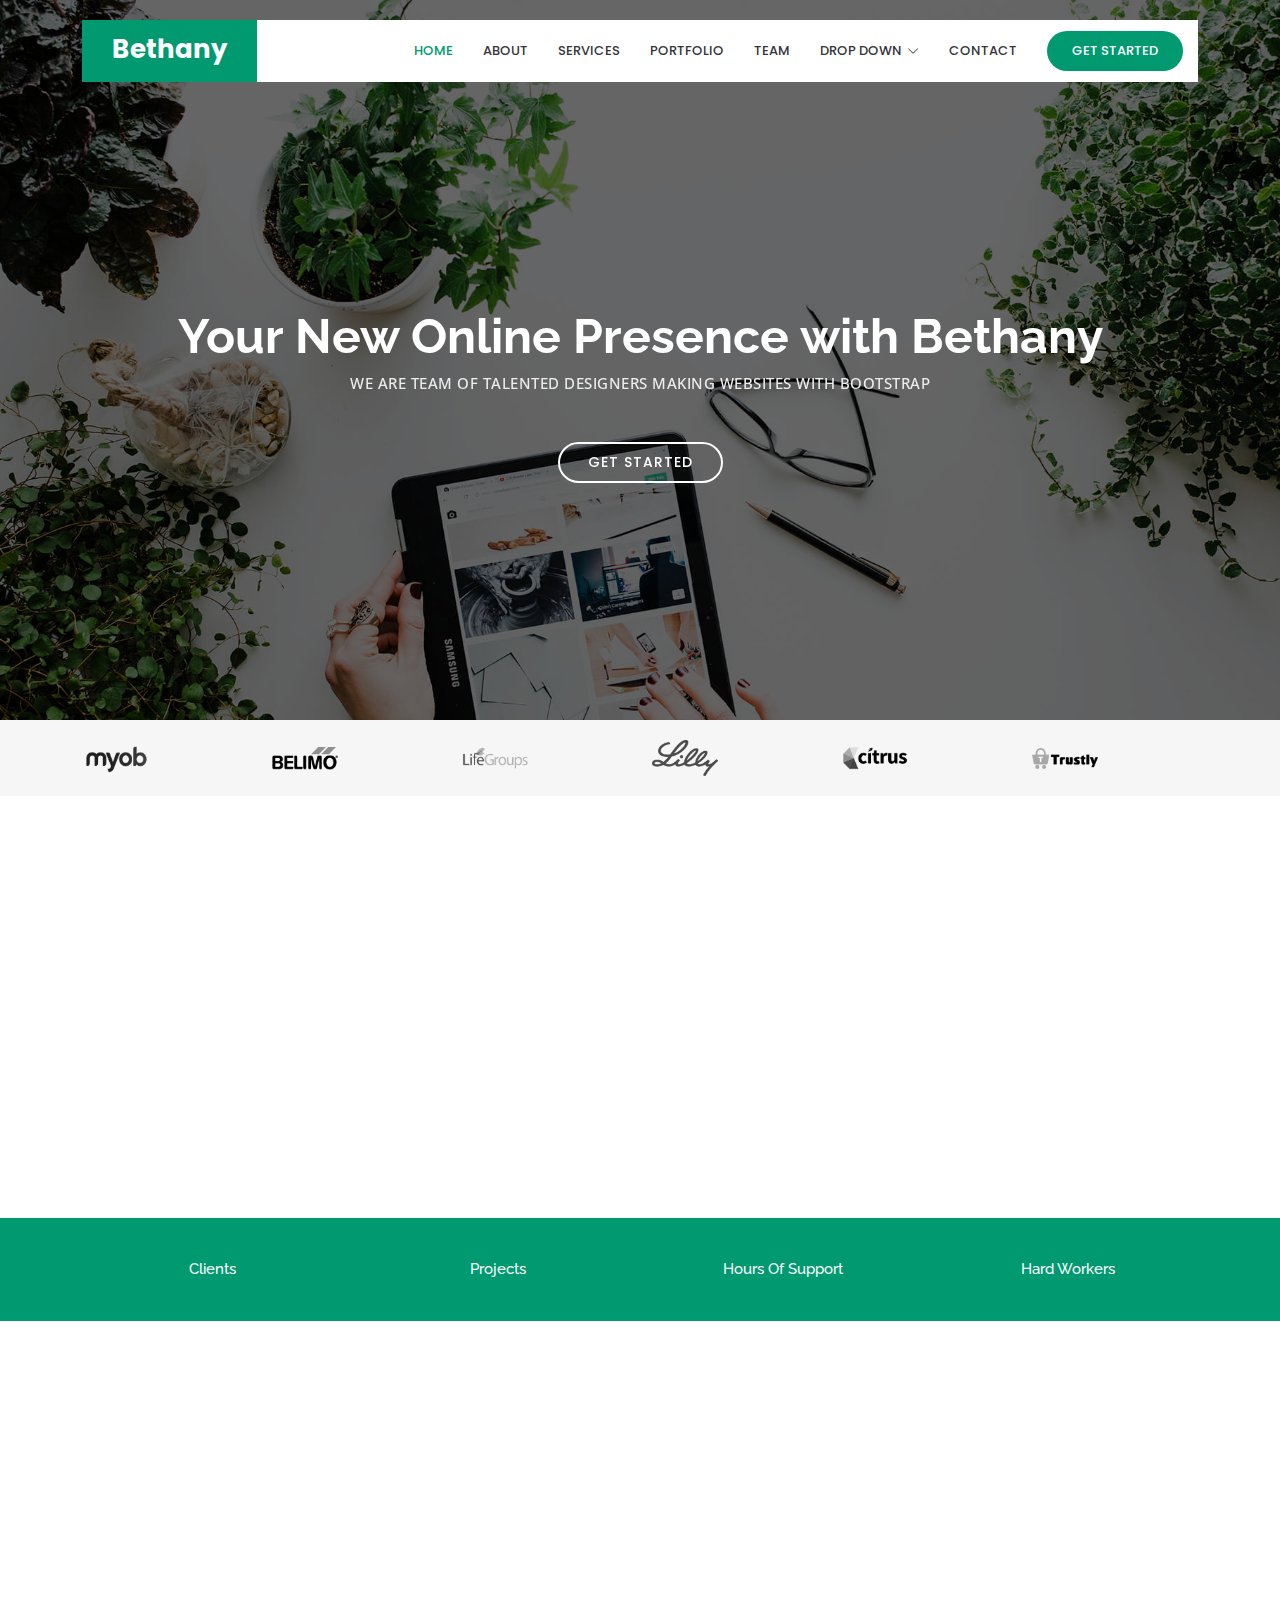
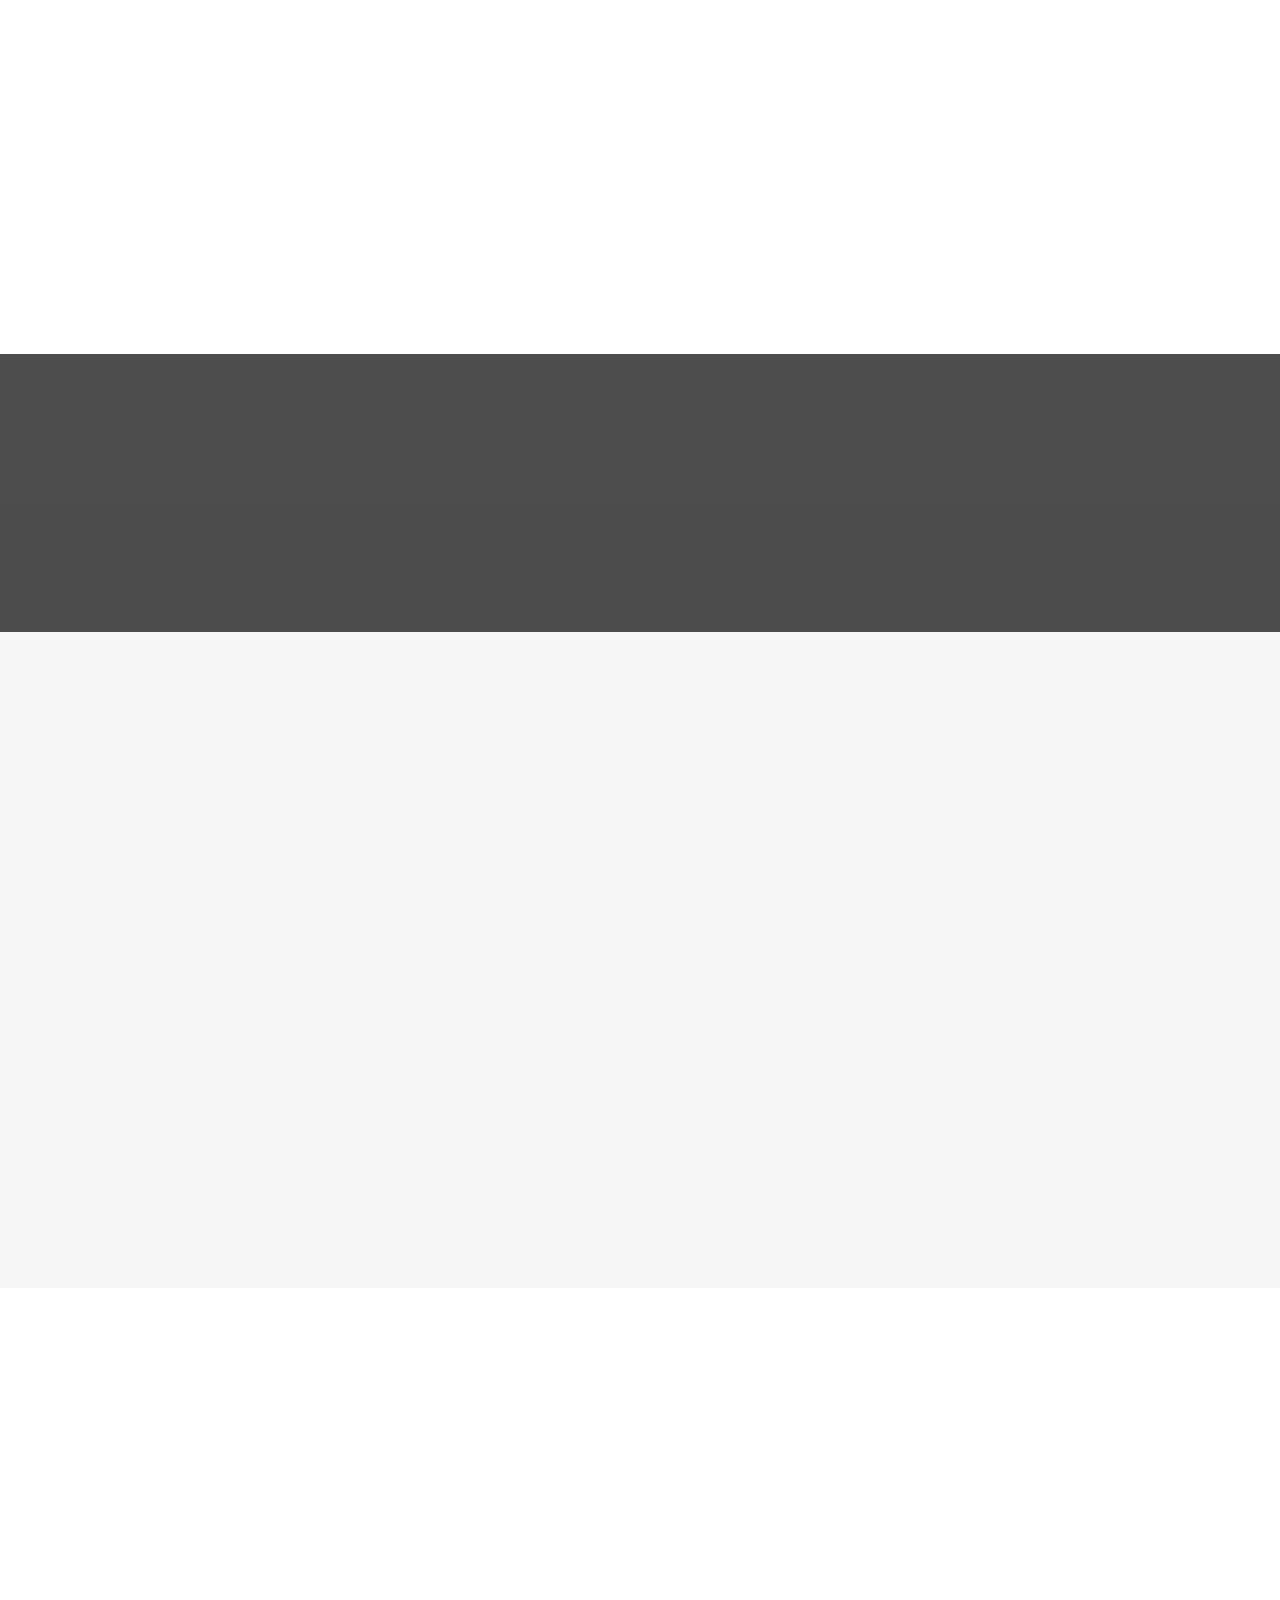
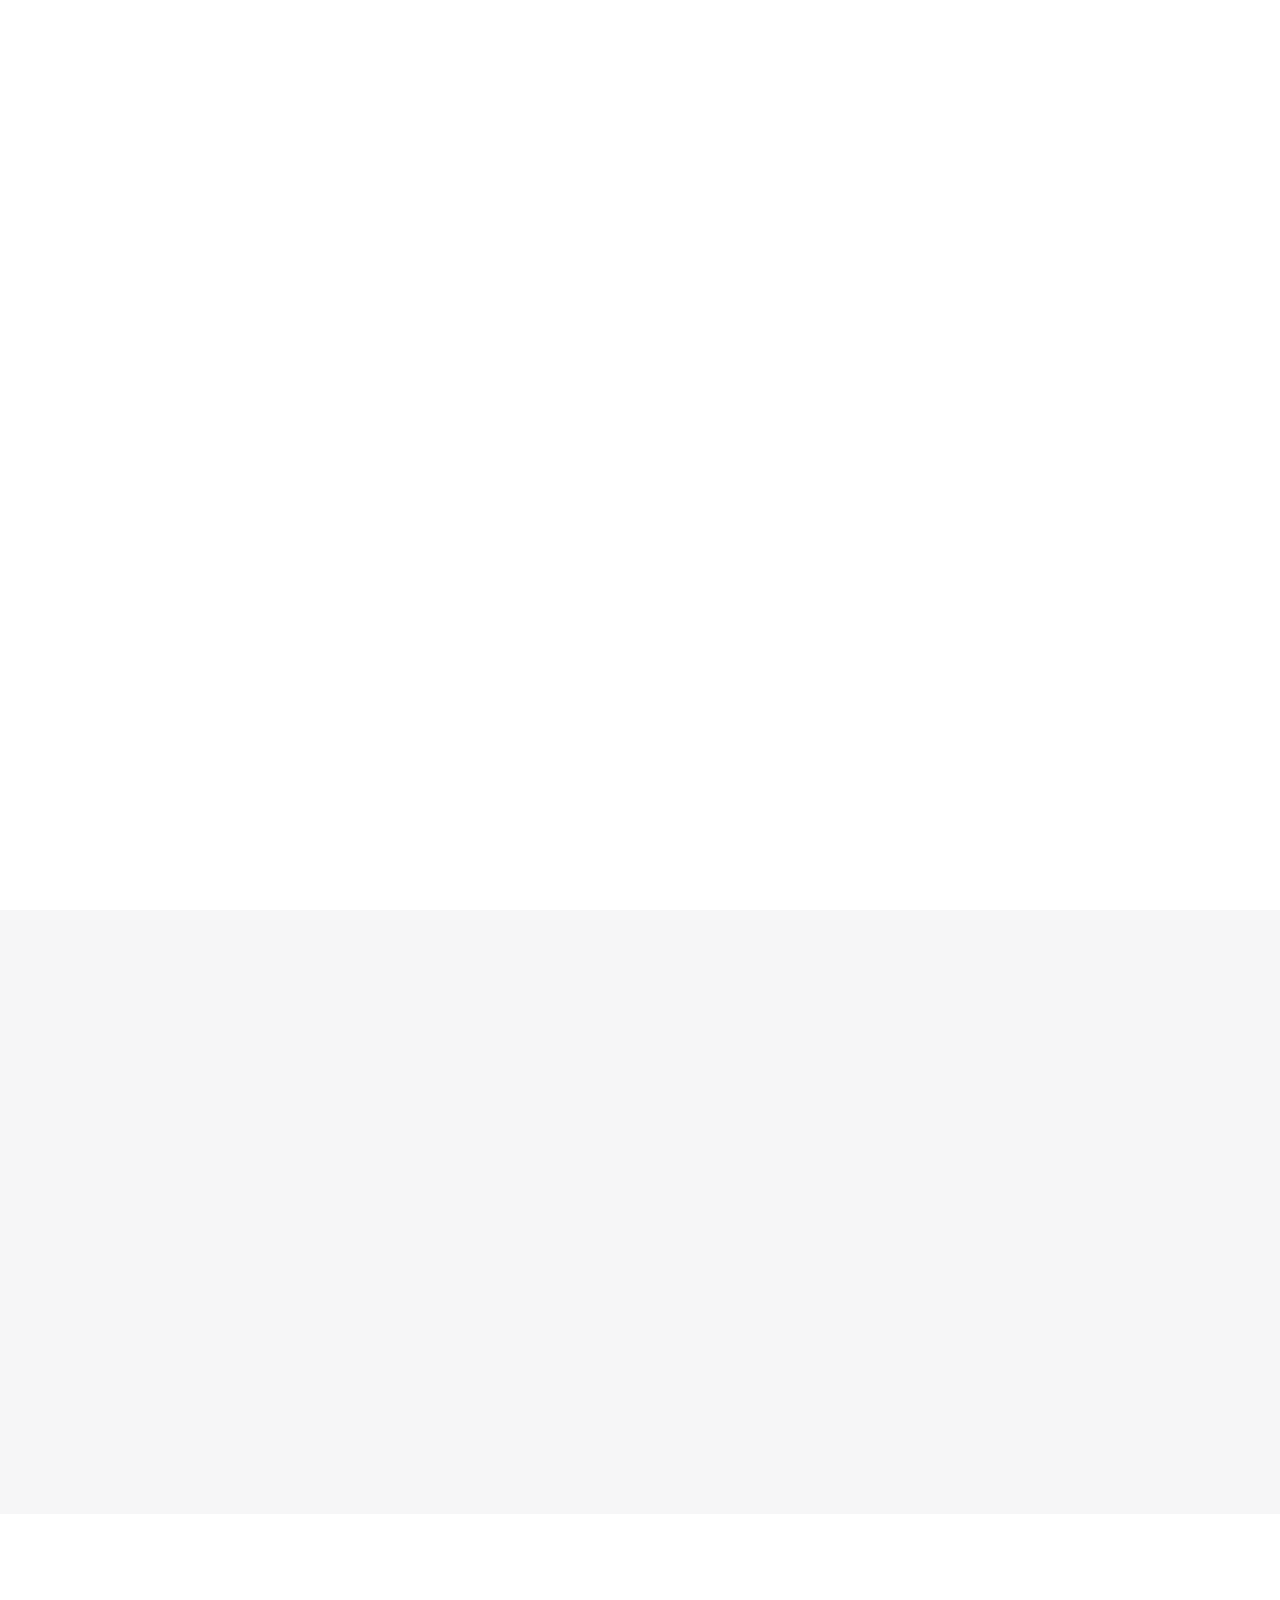
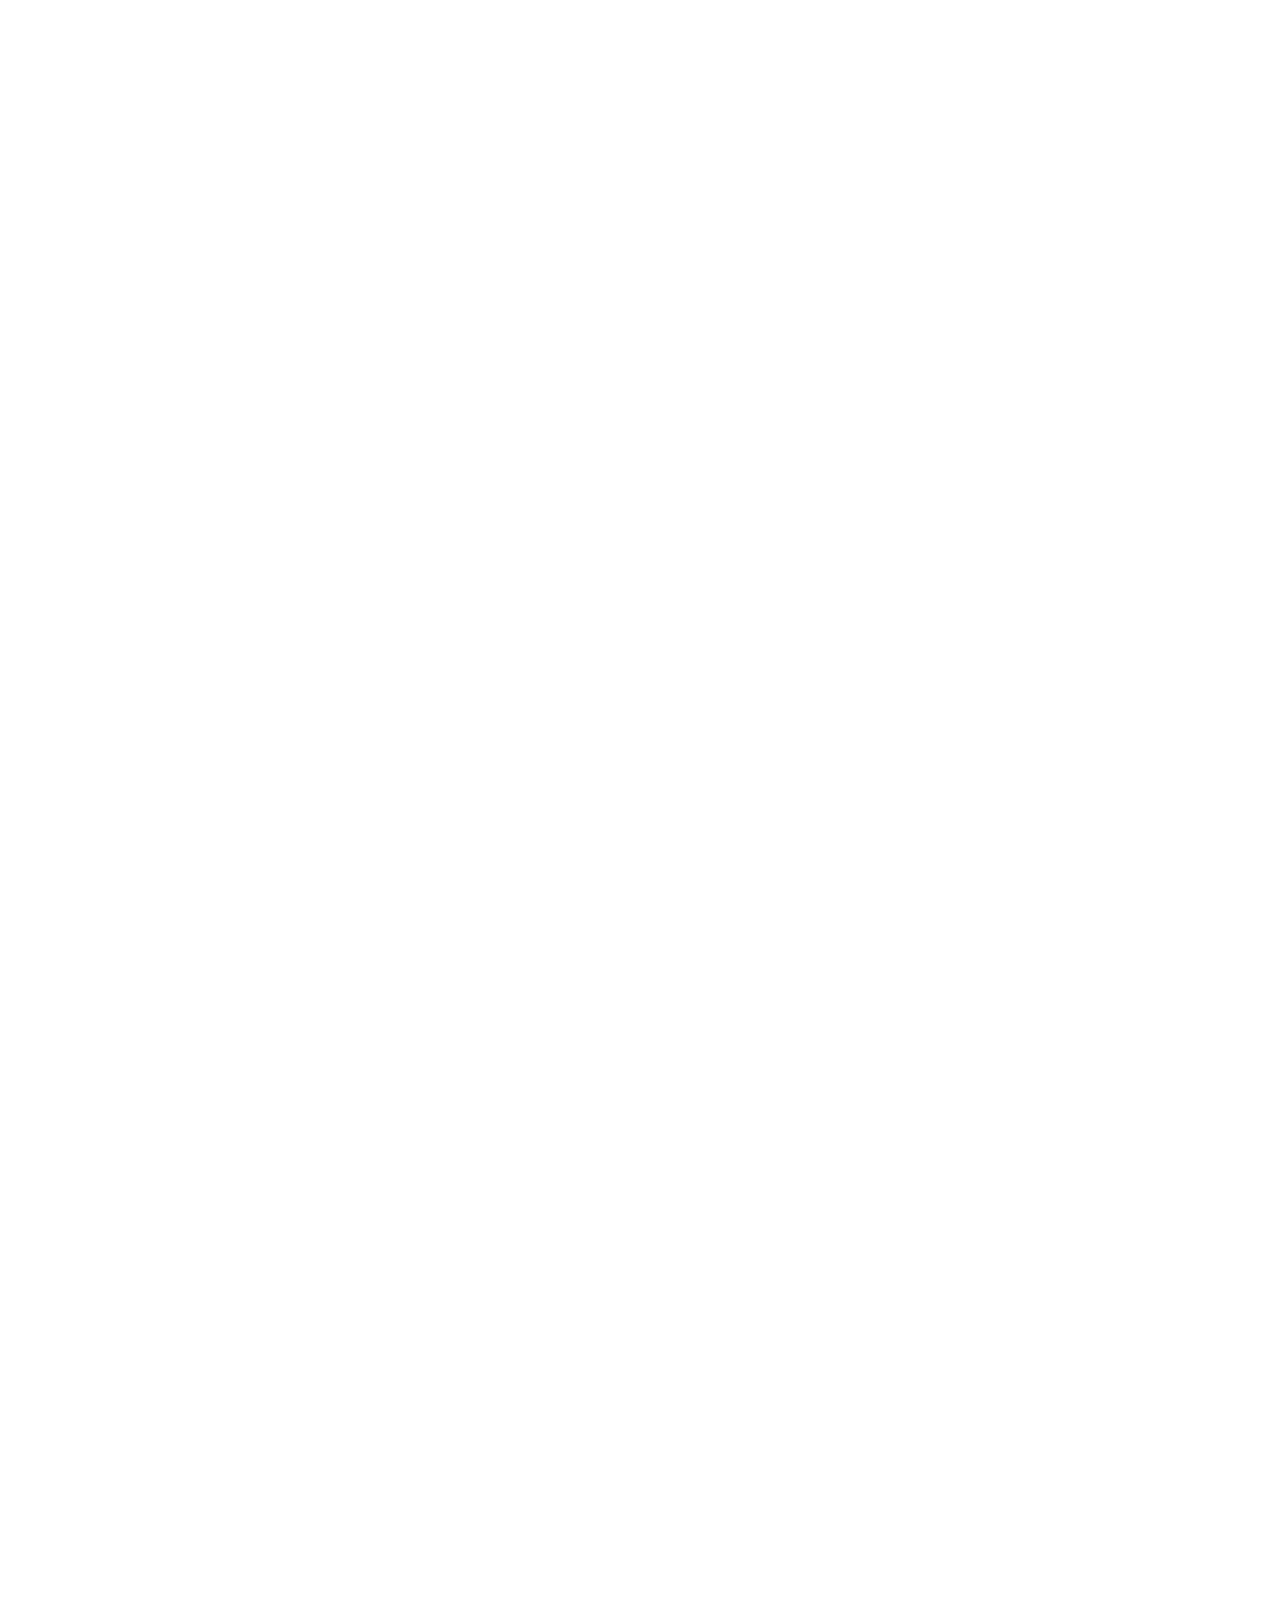
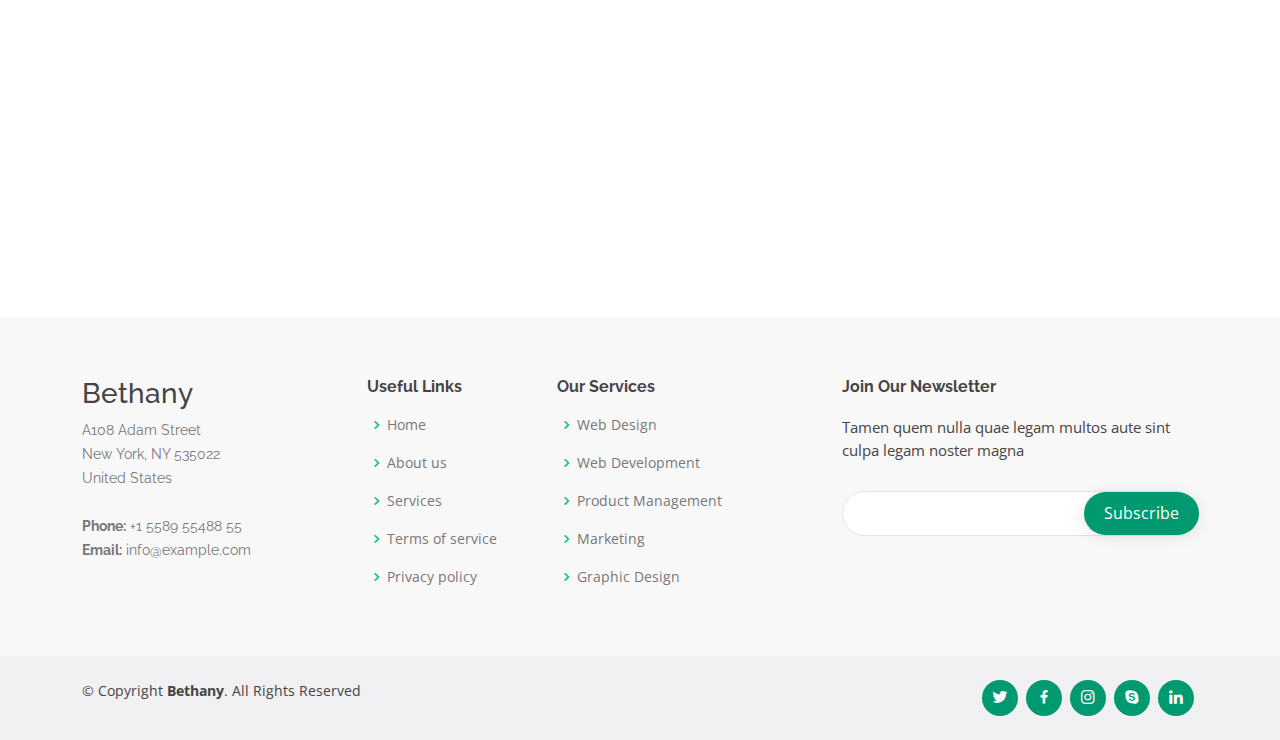
<file: index.html>
<!DOCTYPE html>
<html lang="en">

<head>
  <meta charset="utf-8">
  <meta content="width=device-width, initial-scale=1.0" name="viewport">

  <title>Bethany Bootstrap Template - Index</title>
  <meta content="" name="description">
  <meta content="" name="keywords">

  <!-- Favicons -->
  <link href="assets/img/favicon.png" rel="icon">
  <link href="assets/img/apple-touch-icon.png" rel="apple-touch-icon">

  <!-- Google Fonts -->
  <link href="https://fonts.googleapis.com/css?family=Open+Sans:300,300i,400,400i,600,600i,700,700i|Raleway:300,300i,400,400i,500,500i,600,600i,700,700i|Poppins:300,300i,400,400i,500,500i,600,600i,700,700i" rel="stylesheet">

  <!-- Vendor CSS Files -->
  <link href="assets/vendor/aos/aos.css" rel="stylesheet">
  <link href="assets/vendor/bootstrap/css/bootstrap.min.css" rel="stylesheet">
  <link href="assets/vendor/bootstrap-icons/bootstrap-icons.css" rel="stylesheet">
  <link href="assets/vendor/boxicons/css/boxicons.min.css" rel="stylesheet">
  <link href="assets/vendor/glightbox/css/glightbox.min.css" rel="stylesheet">
  <link href="assets/vendor/remixicon/remixicon.css" rel="stylesheet">
  <link href="assets/vendor/swiper/swiper-bundle.min.css" rel="stylesheet">

  <!-- Template Main CSS File -->
  <link href="assets/css/style.css" rel="stylesheet">

</head>

<body>

  <!-- ======= Header ======= -->
  <header id="header" class="fixed-top d-flex align-items-center">
    <div class="container">
      <div class="header-container d-flex align-items-center justify-content-between">
        <div class="logo">
          <h1 class="text-light"><a href="index.html"><span>Bethany</span></a></h1>
          <!-- Uncomment below if you prefer to use an image logo -->
          <!-- <a href="index.html"><img src="assets/img/logo.png" alt="" class="img-fluid"></a>-->
        </div>

        <nav id="navbar" class="navbar">
          <ul>
            <li><a class="nav-link scrollto active" href="#hero">Home</a></li>
            <li><a class="nav-link scrollto" href="#about">About</a></li>
            <li><a class="nav-link scrollto" href="#services">Services</a></li>
            <li><a class="nav-link scrollto " href="#portfolio">Portfolio</a></li>
            <li><a class="nav-link scrollto" href="#team">Team</a></li>
            <li class="dropdown"><a href="#"><span>Drop Down</span> <i class="bi bi-chevron-down"></i></a>
              <ul>
                <li><a href="#">Drop Down 1</a></li>
                <li class="dropdown"><a href="#"><span>Deep Drop Down</span> <i class="bi bi-chevron-right"></i></a>
                  <ul>
                    <li><a href="#">Deep Drop Down 1</a></li>
                    <li><a href="#">Deep Drop Down 2</a></li>
                    <li><a href="#">Deep Drop Down 3</a></li>
                    <li><a href="#">Deep Drop Down 4</a></li>
                    <li><a href="#">Deep Drop Down 5</a></li>
                  </ul>
                </li>
                <li><a href="#">Drop Down 2</a></li>
                <li><a href="#">Drop Down 3</a></li>
                <li><a href="#">Drop Down 4</a></li>
              </ul>
            </li>
            <li><a class="nav-link scrollto" href="#contact">Contact</a></li>
            <li><a class="getstarted scrollto" href="#about">Get Started</a></li>
          </ul>
          <i class="bi bi-list mobile-nav-toggle"></i>
        </nav><!-- .navbar -->

      </div><!-- End Header Container -->
    </div>
  </header><!-- End Header -->

  <!-- ======= Hero Section ======= -->
  <section id="hero" class="d-flex align-items-center">
    <div class="container text-center position-relative" data-aos="fade-in" data-aos-delay="200">
      <h1>Your New Online Presence with Bethany</h1>
      <h2>We are team of talented designers making websites with Bootstrap</h2>
      <a href="#about" class="btn-get-started scrollto">Get Started</a>
    </div>
  </section><!-- End Hero -->

  <main id="main">

    <!-- ======= Clients Section ======= -->
    <section id="clients" class="clients">
      <div class="container">

        <div class="row">

          <div class="col-lg-2 col-md-4 col-6 d-flex align-items-center" data-aos="zoom-in" data-aos-delay="100">
            <img src="assets/img/clients/client-1.png" class="img-fluid" alt="">
          </div>

          <div class="col-lg-2 col-md-4 col-6 d-flex align-items-center" data-aos="zoom-in" data-aos-delay="200">
            <img src="assets/img/clients/client-2.png" class="img-fluid" alt="">
          </div>

          <div class="col-lg-2 col-md-4 col-6 d-flex align-items-center" data-aos="zoom-in" data-aos-delay="300">
            <img src="assets/img/clients/client-3.png" class="img-fluid" alt="">
          </div>

          <div class="col-lg-2 col-md-4 col-6 d-flex align-items-center" data-aos="zoom-in" data-aos-delay="400">
            <img src="assets/img/clients/client-4.png" class="img-fluid" alt="">
          </div>

          <div class="col-lg-2 col-md-4 col-6 d-flex align-items-center" data-aos="zoom-in" data-aos-delay="500">
            <img src="assets/img/clients/client-5.png" class="img-fluid" alt="">
          </div>

          <div class="col-lg-2 col-md-4 col-6 d-flex align-items-center" data-aos="zoom-in" data-aos-delay="600">
            <img src="assets/img/clients/client-6.png" class="img-fluid" alt="">
          </div>

        </div>

      </div>
    </section><!-- End Clients Section -->

    <!-- ======= About Section ======= -->
    <section id="about" class="about">
      <div class="container">

        <div class="row content">
          <div class="col-lg-6" data-aos="fade-right" data-aos-delay="100">
            <h2>Eum ipsam laborum deleniti velitena</h2>
            <h3>Voluptatem dignissimos provident quasi corporis voluptates sit assum perenda sruen jonee trave</h3>
          </div>
          <div class="col-lg-6 pt-4 pt-lg-0" data-aos="fade-left" data-aos-delay="200">
            <p>
              Ullamco laboris nisi ut aliquip ex ea commodo consequat. Duis aute irure dolor in reprehenderit in voluptate
              velit esse cillum dolore eu fugiat nulla pariatur. Excepteur sint occaecat cupidatat non proident, sunt in
              culpa qui officia deserunt mollit anim id est laborum
            </p>
            <ul>
              <li><i class="ri-check-double-line"></i> Ullamco laboris nisi ut aliquip ex ea commodo consequa</li>
              <li><i class="ri-check-double-line"></i> Duis aute irure dolor in reprehenderit in voluptate velit</li>
              <li><i class="ri-check-double-line"></i> Ullamco laboris nisi ut aliquip ex ea commodo consequat. Duis aute irure dolor in reprehenderit in</li>
            </ul>
            <p class="fst-italic">
              Lorem ipsum dolor sit amet, consectetur adipiscing elit, sed do eiusmod tempor incididunt ut labore et dolore
              magna aliqua.
            </p>
          </div>
        </div>

      </div>
    </section><!-- End About Section -->

    <!-- ======= Counts Section ======= -->
    <section id="counts" class="counts">
      <div class="container">

        <div class="row counters">

          <div class="col-lg-3 col-6 text-center">
            <span data-purecounter-start="0" data-purecounter-end="232" data-purecounter-duration="1" class="purecounter"></span>
            <p>Clients</p>
          </div>

          <div class="col-lg-3 col-6 text-center">
            <span data-purecounter-start="0" data-purecounter-end="521" data-purecounter-duration="1" class="purecounter"></span>
            <p>Projects</p>
          </div>

          <div class="col-lg-3 col-6 text-center">
            <span data-purecounter-start="0" data-purecounter-end="1463" data-purecounter-duration="1" class="purecounter"></span>
            <p>Hours Of Support</p>
          </div>

          <div class="col-lg-3 col-6 text-center">
            <span data-purecounter-start="0" data-purecounter-end="15" data-purecounter-duration="1" class="purecounter"></span>
            <p>Hard Workers</p>
          </div>

        </div>

      </div>
    </section><!-- End Counts Section -->

    <!-- ======= Why Us Section ======= -->
    <section id="why-us" class="why-us">
      <div class="container">

        <div class="row">
          <div class="col-lg-4 d-flex align-items-stretch" data-aos="fade-right">
            <div class="content">
              <h3>Why Choose Bethany for your company website?</h3>
              <p>
                Lorem ipsum dolor sit amet, consectetur adipiscing elit, sed do eiusmod tempor incididunt ut labore et dolore magna aliqua. Duis aute irure dolor in reprehenderit
                Asperiores dolores sed et. Tenetur quia eos. Autem tempore quibusdam vel necessitatibus optio ad corporis.
              </p>
              <div class="text-center">
                <a href="#" class="more-btn">Learn More <i class="bx bx-chevron-right"></i></a>
              </div>
            </div>
          </div>
          <div class="col-lg-8 d-flex align-items-stretch">
            <div class="icon-boxes d-flex flex-column justify-content-center">
              <div class="row">
                <div class="col-xl-4 d-flex align-items-stretch" data-aos="zoom-in" data-aos-delay="100">
                  <div class="icon-box mt-4 mt-xl-0">
                    <i class="bx bx-receipt"></i>
                    <h4>Corporis voluptates sit</h4>
                    <p>Consequuntur sunt aut quasi enim aliquam quae harum pariatur laboris nisi ut aliquip</p>
                  </div>
                </div>
                <div class="col-xl-4 d-flex align-items-stretch" data-aos="zoom-in" data-aos-delay="200">
                  <div class="icon-box mt-4 mt-xl-0">
                    <i class="bx bx-cube-alt"></i>
                    <h4>Ullamco laboris ladore pan</h4>
                    <p>Excepteur sint occaecat cupidatat non proident, sunt in culpa qui officia deserunt</p>
                  </div>
                </div>
                <div class="col-xl-4 d-flex align-items-stretch" data-aos="zoom-in" data-aos-delay="300">
                  <div class="icon-box mt-4 mt-xl-0">
                    <i class="bx bx-images"></i>
                    <h4>Labore consequatur</h4>
                    <p>Aut suscipit aut cum nemo deleniti aut omnis. Doloribus ut maiores omnis facere</p>
                  </div>
                </div>
              </div>
            </div><!-- End .content-->
          </div>
        </div>

      </div>
    </section><!-- End Why Us Section -->

    <!-- ======= Cta Section ======= -->
    <section id="cta" class="cta">
      <div class="container">

        <div class="text-center" data-aos="zoom-in">
          <h3>Call To Action</h3>
          <p> Duis aute irure dolor in reprehenderit in voluptate velit esse cillum dolore eu fugiat nulla pariatur. Excepteur sint occaecat cupidatat non proident, sunt in culpa qui officia deserunt mollit anim id est laborum.</p>
          <a class="cta-btn" href="#">Call To Action</a>
        </div>

      </div>
    </section><!-- End Cta Section -->

    <!-- ======= Services Section ======= -->
    <section id="services" class="services section-bg">
      <div class="container">

        <div class="row">
          <div class="col-lg-4">
            <div class="section-title" data-aos="fade-right">
              <h2>Services</h2>
              <p>Magnam dolores commodi suscipit nemo qui impedit suscipit alias ea. Quia fugiat sit in iste officiis commodi quidem hic quas.</p>
            </div>
          </div>
          <div class="col-lg-8">
            <div class="row">
              <div class="col-md-6 d-flex align-items-stretch">
                <div class="icon-box" data-aos="zoom-in" data-aos-delay="100">
                  <div class="icon"><i class="bx bxl-dribbble"></i></div>
                  <h4><a href="">Lorem Ipsum</a></h4>
                  <p>Voluptatum deleniti atque corrupti quos dolores et quas molestias excepturi</p>
                </div>
              </div>

              <div class="col-md-6 d-flex align-items-stretch mt-4 mt-lg-0">
                <div class="icon-box" data-aos="zoom-in" data-aos-delay="200">
                  <div class="icon"><i class="bx bx-file"></i></div>
                  <h4><a href="">Sed ut perspiciatis</a></h4>
                  <p>Duis aute irure dolor in reprehenderit in voluptate velit esse cillum dolore</p>
                </div>
              </div>

              <div class="col-md-6 d-flex align-items-stretch mt-4">
                <div class="icon-box" data-aos="zoom-in" data-aos-delay="300">
                  <div class="icon"><i class="bx bx-tachometer"></i></div>
                  <h4><a href="">Magni Dolores</a></h4>
                  <p>Excepteur sint occaecat cupidatat non proident, sunt in culpa qui officia</p>
                </div>
              </div>

              <div class="col-md-6 d-flex align-items-stretch mt-4">
                <div class="icon-box" data-aos="zoom-in" data-aos-delay="400">
                  <div class="icon"><i class="bx bx-world"></i></div>
                  <h4><a href="">Nemo Enim</a></h4>
                  <p>At vero eos et accusamus et iusto odio dignissimos ducimus qui blanditiis</p>
                </div>
              </div>

            </div>
          </div>
        </div>

      </div>
    </section><!-- End Services Section -->

    <!-- ======= Portfolio Section ======= -->
    <section id="portfolio" class="portfolio">
      <div class="container">

        <div class="section-title" data-aos="fade-left">
          <h2>Portfolio</h2>
          <p>Magnam dolores commodi suscipit. Necessitatibus eius consequatur ex aliquid fuga eum quidem. Sit sint consectetur velit. Quisquam quos quisquam cupiditate. Et nemo qui impedit suscipit alias ea. Quia fugiat sit in iste officiis commodi quidem hic quas.</p>
        </div>

        <div class="row" data-aos="fade-up" data-aos-delay="100">
          <div class="col-lg-12 d-flex justify-content-center">
            <ul id="portfolio-flters">
              <li data-filter="*" class="filter-active">All</li>
              <li data-filter=".filter-app">App</li>
              <li data-filter=".filter-card">Card</li>
              <li data-filter=".filter-web">Web</li>
            </ul>
          </div>
        </div>

        <div class="row portfolio-container" data-aos="fade-up" data-aos-delay="200">

          <div class="col-lg-4 col-md-6 portfolio-item filter-app">
            <div class="portfolio-wrap">
              <img src="assets/img/portfolio/portfolio-1.jpg" class="img-fluid" alt="">
              <div class="portfolio-info">
                <h4>App 1</h4>
                <p>App</p>
                <div class="portfolio-links">
                  <a href="assets/img/portfolio/portfolio-1.jpg" data-gallery="portfolioGallery" class="portfolio-lightbox" title="App 1"><i class="bx bx-plus"></i></a>
                  <a href="portfolio-details.html" title="More Details"><i class="bx bx-link"></i></a>
                </div>
              </div>
            </div>
          </div>

          <div class="col-lg-4 col-md-6 portfolio-item filter-web">
            <div class="portfolio-wrap">
              <img src="assets/img/portfolio/portfolio-2.jpg" class="img-fluid" alt="">
              <div class="portfolio-info">
                <h4>Web 3</h4>
                <p>Web</p>
                <div class="portfolio-links">
                  <a href="assets/img/portfolio/portfolio-2.jpg" data-gallery="portfolioGallery" class="portfolio-lightbox" title="Web 3"><i class="bx bx-plus"></i></a>
                  <a href="portfolio-details.html" title="More Details"><i class="bx bx-link"></i></a>
                </div>
              </div>
            </div>
          </div>

          <div class="col-lg-4 col-md-6 portfolio-item filter-app">
            <div class="portfolio-wrap">
              <img src="assets/img/portfolio/portfolio-3.jpg" class="img-fluid" alt="">
              <div class="portfolio-info">
                <h4>App 2</h4>
                <p>App</p>
                <div class="portfolio-links">
                  <a href="assets/img/portfolio/portfolio-3.jpg" data-gallery="portfolioGallery" class="portfolio-lightbox" title="App 2"><i class="bx bx-plus"></i></a>
                  <a href="portfolio-details.html" title="More Details"><i class="bx bx-link"></i></a>
                </div>
              </div>
            </div>
          </div>

          <div class="col-lg-4 col-md-6 portfolio-item filter-card">
            <div class="portfolio-wrap">
              <img src="assets/img/portfolio/portfolio-4.jpg" class="img-fluid" alt="">
              <div class="portfolio-info">
                <h4>Card 2</h4>
                <p>Card</p>
                <div class="portfolio-links">
                  <a href="assets/img/portfolio/portfolio-4.jpg" data-gallery="portfolioGallery" class="portfolio-lightbox" title="Card 2"><i class="bx bx-plus"></i></a>
                  <a href="portfolio-details.html" title="More Details"><i class="bx bx-link"></i></a>
                </div>
              </div>
            </div>
          </div>

          <div class="col-lg-4 col-md-6 portfolio-item filter-web">
            <div class="portfolio-wrap">
              <img src="assets/img/portfolio/portfolio-5.jpg" class="img-fluid" alt="">
              <div class="portfolio-info">
                <h4>Web 2</h4>
                <p>Web</p>
                <div class="portfolio-links">
                  <a href="assets/img/portfolio/portfolio-5.jpg" data-gallery="portfolioGallery" class="portfolio-lightbox" title="Web 2"><i class="bx bx-plus"></i></a>
                  <a href="portfolio-details.html" title="More Details"><i class="bx bx-link"></i></a>
                </div>
              </div>
            </div>
          </div>

          <div class="col-lg-4 col-md-6 portfolio-item filter-app">
            <div class="portfolio-wrap">
              <img src="assets/img/portfolio/portfolio-6.jpg" class="img-fluid" alt="">
              <div class="portfolio-info">
                <h4>App 3</h4>
                <p>App</p>
                <div class="portfolio-links">
                  <a href="assets/img/portfolio/portfolio-6.jpg" data-gallery="portfolioGallery" class="portfolio-lightbox" title="App 3"><i class="bx bx-plus"></i></a>
                  <a href="portfolio-details.html" title="More Details"><i class="bx bx-link"></i></a>
                </div>
              </div>
            </div>
          </div>

          <div class="col-lg-4 col-md-6 portfolio-item filter-card">
            <div class="portfolio-wrap">
              <img src="assets/img/portfolio/portfolio-7.jpg" class="img-fluid" alt="">
              <div class="portfolio-info">
                <h4>Card 1</h4>
                <p>Card</p>
                <div class="portfolio-links">
                  <a href="assets/img/portfolio/portfolio-7.jpg" data-gallery="portfolioGallery" class="portfolio-lightbox" title="Card 1"><i class="bx bx-plus"></i></a>
                  <a href="portfolio-details.html" title="More Details"><i class="bx bx-link"></i></a>
                </div>
              </div>
            </div>
          </div>

          <div class="col-lg-4 col-md-6 portfolio-item filter-card">
            <div class="portfolio-wrap">
              <img src="assets/img/portfolio/portfolio-8.jpg" class="img-fluid" alt="">
              <div class="portfolio-info">
                <h4>Card 3</h4>
                <p>Card</p>
                <div class="portfolio-links">
                  <a href="assets/img/portfolio/portfolio-8.jpg" data-gallery="portfolioGallery" class="portfolio-lightbox" title="Card 3"><i class="bx bx-plus"></i></a>
                  <a href="portfolio-details.html" title="More Details"><i class="bx bx-link"></i></a>
                </div>
              </div>
            </div>
          </div>

          <div class="col-lg-4 col-md-6 portfolio-item filter-web">
            <div class="portfolio-wrap">
              <img src="assets/img/portfolio/portfolio-9.jpg" class="img-fluid" alt="">
              <div class="portfolio-info">
                <h4>Web 3</h4>
                <p>Web</p>
                <div class="portfolio-links">
                  <a href="assets/img/portfolio/portfolio-9.jpg" data-gallery="portfolioGallery" class="portfolio-lightbox" title="Web 3"><i class="bx bx-plus"></i></a>
                  <a href="portfolio-details.html" title="More Details"><i class="bx bx-link"></i></a>
                </div>
              </div>
            </div>
          </div>

        </div>

      </div>
    </section><!-- End Portfolio Section -->

    <!-- ======= Testimonials Section ======= -->
    <section id="testimonials" class="testimonials section-bg">
      <div class="container">

        <div class="row">
          <div class="col-lg-4">
            <div class="section-title" data-aos="fade-right">
              <h2>Testimonials</h2>
              <p>Magnam dolores commodi suscipit uisquam quos quisquam cupiditate. Et nemo qui impedit suscipit alias ea. Quia fugiat sit in iste officiis commodi quidem hic quas.</p>
            </div>
          </div>
          <div class="col-lg-8" data-aos="fade-up" data-aos-delay="100">

            <div class="testimonials-slider swiper-container" data-aos="fade-up" data-aos-delay="100">
              <div class="swiper-wrapper">

                <div class="swiper-slide">
                  <div class="testimonial-item">
                    <p>
                      <i class="bx bxs-quote-alt-left quote-icon-left"></i>
                      Proin iaculis purus consequat sem cure digni ssim donec porttitora entum suscipit rhoncus. Accusantium quam, ultricies eget id, aliquam eget nibh et. Maecen aliquam, risus at semper.
                      <i class="bx bxs-quote-alt-right quote-icon-right"></i>
                    </p>
                    <img src="assets/img/testimonials/testimonials-1.jpg" class="testimonial-img" alt="">
                    <h3>Saul Goodman</h3>
                    <h4>Ceo &amp; Founder</h4>
                  </div>
                </div><!-- End testimonial item -->

                <div class="swiper-slide">
                  <div class="testimonial-item">
                    <p>
                      <i class="bx bxs-quote-alt-left quote-icon-left"></i>
                      Export tempor illum tamen malis malis eram quae irure esse labore quem cillum quid cillum eram malis quorum velit fore eram velit sunt aliqua noster fugiat irure amet legam anim culpa.
                      <i class="bx bxs-quote-alt-right quote-icon-right"></i>
                    </p>
                    <img src="assets/img/testimonials/testimonials-2.jpg" class="testimonial-img" alt="">
                    <h3>Sara Wilsson</h3>
                    <h4>Designer</h4>
                  </div>
                </div><!-- End testimonial item -->

                <div class="swiper-slide">
                  <div class="testimonial-item">
                    <p>
                      <i class="bx bxs-quote-alt-left quote-icon-left"></i>
                      Enim nisi quem export duis labore cillum quae magna enim sint quorum nulla quem veniam duis minim tempor labore quem eram duis noster aute amet eram fore quis sint minim.
                      <i class="bx bxs-quote-alt-right quote-icon-right"></i>
                    </p>
                    <img src="assets/img/testimonials/testimonials-3.jpg" class="testimonial-img" alt="">
                    <h3>Jena Karlis</h3>
                    <h4>Store Owner</h4>
                  </div>
                </div><!-- End testimonial item -->

                <div class="swiper-slide">
                  <div class="testimonial-item">
                    <p>
                      <i class="bx bxs-quote-alt-left quote-icon-left"></i>
                      Fugiat enim eram quae cillum dolore dolor amet nulla culpa multos export minim fugiat minim velit minim dolor enim duis veniam ipsum anim magna sunt elit fore quem dolore labore illum veniam.
                      <i class="bx bxs-quote-alt-right quote-icon-right"></i>
                    </p>
                    <img src="assets/img/testimonials/testimonials-4.jpg" class="testimonial-img" alt="">
                    <h3>Matt Brandon</h3>
                    <h4>Freelancer</h4>
                  </div>
                </div><!-- End testimonial item -->

                <div class="swiper-slide">
                  <div class="testimonial-item">
                    <p>
                      <i class="bx bxs-quote-alt-left quote-icon-left"></i>
                      Quis quorum aliqua sint quem legam fore sunt eram irure aliqua veniam tempor noster veniam enim culpa labore duis sunt culpa nulla illum cillum fugiat legam esse veniam culpa fore nisi cillum quid.
                      <i class="bx bxs-quote-alt-right quote-icon-right"></i>
                    </p>
                    <img src="assets/img/testimonials/testimonials-5.jpg" class="testimonial-img" alt="">
                    <h3>John Larson</h3>
                    <h4>Entrepreneur</h4>
                  </div>
                </div><!-- End testimonial item -->

              </div>
              <div class="swiper-pagination"></div>
            </div>
          </div>
        </div>

      </div>
    </section><!-- End Testimonials Section -->

    <!-- ======= Team Section ======= -->
    <section id="team" class="team">
      <div class="container">

        <div class="row">
          <div class="col-lg-4">
            <div class="section-title" data-aos="fade-right">
              <h2>Team</h2>
              <p>Necessitatibus eius consequatur ex aliquid fuga eum quidem.</p>
            </div>
          </div>
          <div class="col-lg-8">
            <div class="row">

              <div class="col-lg-6">
                <div class="member" data-aos="zoom-in" data-aos-delay="100">
                  <div class="pic"><img src="assets/img/team/team-1.jpg" class="img-fluid" alt=""></div>
                  <div class="member-info">
                    <h4>Walter White</h4>
                    <span>Chief Executive Officer</span>
                    <p>Explicabo voluptatem mollitia et repellat qui dolorum quasi</p>
                    <div class="social">
                      <a href=""><i class="ri-twitter-fill"></i></a>
                      <a href=""><i class="ri-facebook-fill"></i></a>
                      <a href=""><i class="ri-instagram-fill"></i></a>
                      <a href=""> <i class="ri-linkedin-box-fill"></i> </a>
                    </div>
                  </div>
                </div>
              </div>

              <div class="col-lg-6 mt-4 mt-lg-0">
                <div class="member" data-aos="zoom-in" data-aos-delay="200">
                  <div class="pic"><img src="assets/img/team/team-2.jpg" class="img-fluid" alt=""></div>
                  <div class="member-info">
                    <h4>Sarah Jhonson</h4>
                    <span>Product Manager</span>
                    <p>Aut maiores voluptates amet et quis praesentium qui senda para</p>
                    <div class="social">
                      <a href=""><i class="ri-twitter-fill"></i></a>
                      <a href=""><i class="ri-facebook-fill"></i></a>
                      <a href=""><i class="ri-instagram-fill"></i></a>
                      <a href=""> <i class="ri-linkedin-box-fill"></i> </a>
                    </div>
                  </div>
                </div>
              </div>

              <div class="col-lg-6 mt-4">
                <div class="member" data-aos="zoom-in" data-aos-delay="300">
                  <div class="pic"><img src="assets/img/team/team-3.jpg" class="img-fluid" alt=""></div>
                  <div class="member-info">
                    <h4>William Anderson</h4>
                    <span>CTO</span>
                    <p>Quisquam facilis cum velit laborum corrupti fuga rerum quia</p>
                    <div class="social">
                      <a href=""><i class="ri-twitter-fill"></i></a>
                      <a href=""><i class="ri-facebook-fill"></i></a>
                      <a href=""><i class="ri-instagram-fill"></i></a>
                      <a href=""> <i class="ri-linkedin-box-fill"></i> </a>
                    </div>
                  </div>
                </div>
              </div>

              <div class="col-lg-6 mt-4">
                <div class="member" data-aos="zoom-in" data-aos-delay="400">
                  <div class="pic"><img src="assets/img/team/team-4.jpg" class="img-fluid" alt=""></div>
                  <div class="member-info">
                    <h4>Amanda Jepson</h4>
                    <span>Accountant</span>
                    <p>Dolorum tempora officiis odit laborum officiis et et accusamus</p>
                    <div class="social">
                      <a href=""><i class="ri-twitter-fill"></i></a>
                      <a href=""><i class="ri-facebook-fill"></i></a>
                      <a href=""><i class="ri-instagram-fill"></i></a>
                      <a href=""> <i class="ri-linkedin-box-fill"></i> </a>
                    </div>
                  </div>
                </div>
              </div>

            </div>

          </div>
        </div>

      </div>
    </section><!-- End Team Section -->

    <!-- ======= Contact Section ======= -->
    <section id="contact" class="contact">
      <div class="container">
        <div class="row">
          <div class="col-lg-4" data-aos="fade-right">
            <div class="section-title">
              <h2>Contact</h2>
              <p>Magnam dolores commodi suscipit. Necessitatibus eius consequatur ex aliquid fuga eum quidem. Sit sint consectetur velit. Quisquam quos quisquam cupiditate. Et nemo qui impedit suscipit alias ea. Quia fugiat sit in iste officiis commodi quidem hic quas.</p>
            </div>
          </div>

          <div class="col-lg-8" data-aos="fade-up" data-aos-delay="100">
            <iframe style="border:0; width: 100%; height: 270px;" src="https://www.google.com/maps/embed?pb=!1m14!1m8!1m3!1d12097.433213460943!2d-74.0062269!3d40.7101282!3m2!1i1024!2i768!4f13.1!3m3!1m2!1s0x0%3A0xb89d1fe6bc499443!2sDowntown+Conference+Center!5e0!3m2!1smk!2sbg!4v1539943755621" frameborder="0" allowfullscreen></iframe>
            <div class="info mt-4">
              <i class="bi bi-geo-alt"></i>
              <h4>Location:</h4>
              <p>A108 Adam Street, New York, NY 535022</p>
            </div>
            <div class="row">
              <div class="col-lg-6 mt-4">
                <div class="info">
                  <i class="bi bi-envelope"></i>
                  <h4>Email:</h4>
                  <p>info@example.com</p>
                </div>
              </div>
              <div class="col-lg-6">
                <div class="info w-100 mt-4">
                  <i class="bi bi-phone"></i>
                  <h4>Call:</h4>
                  <p>+1 5589 55488 55s</p>
                </div>
              </div>
            </div>

            <form action="forms/contact.php" method="post" role="form" class="php-email-form mt-4">
              <div class="row">
                <div class="col-md-6 form-group">
                  <input type="text" name="name" class="form-control" id="name" placeholder="Your Name" required>
                </div>
                <div class="col-md-6 form-group mt-3 mt-md-0">
                  <input type="email" class="form-control" name="email" id="email" placeholder="Your Email" required>
                </div>
              </div>
              <div class="form-group mt-3">
                <input type="text" class="form-control" name="subject" id="subject" placeholder="Subject" required>
              </div>
              <div class="form-group mt-3">
                <textarea class="form-control" name="message" rows="5" placeholder="Message" required></textarea>
              </div>
              <div class="my-3">
                <div class="loading">Loading</div>
                <div class="error-message"></div>
                <div class="sent-message">Your message has been sent. Thank you!</div>
              </div>
              <div class="text-center"><button type="submit">Send Message</button></div>
            </form>
          </div>
        </div>

      </div>
    </section><!-- End Contact Section -->

  </main><!-- End #main -->

  <!-- ======= Footer ======= -->
  <footer id="footer">

    <div class="footer-top">
      <div class="container">
        <div class="row">

          <div class="col-lg-3 col-md-6 footer-contact">
            <h3>Bethany</h3>
            <p>
              A108 Adam Street <br>
              New York, NY 535022<br>
              United States <br><br>
              <strong>Phone:</strong> +1 5589 55488 55<br>
              <strong>Email:</strong> info@example.com<br>
            </p>
          </div>

          <div class="col-lg-2 col-md-6 footer-links">
            <h4>Useful Links</h4>
            <ul>
              <li><i class="bx bx-chevron-right"></i> <a href="#">Home</a></li>
              <li><i class="bx bx-chevron-right"></i> <a href="#">About us</a></li>
              <li><i class="bx bx-chevron-right"></i> <a href="#">Services</a></li>
              <li><i class="bx bx-chevron-right"></i> <a href="#">Terms of service</a></li>
              <li><i class="bx bx-chevron-right"></i> <a href="#">Privacy policy</a></li>
            </ul>
          </div>

          <div class="col-lg-3 col-md-6 footer-links">
            <h4>Our Services</h4>
            <ul>
              <li><i class="bx bx-chevron-right"></i> <a href="#">Web Design</a></li>
              <li><i class="bx bx-chevron-right"></i> <a href="#">Web Development</a></li>
              <li><i class="bx bx-chevron-right"></i> <a href="#">Product Management</a></li>
              <li><i class="bx bx-chevron-right"></i> <a href="#">Marketing</a></li>
              <li><i class="bx bx-chevron-right"></i> <a href="#">Graphic Design</a></li>
            </ul>
          </div>

          <div class="col-lg-4 col-md-6 footer-newsletter">
            <h4>Join Our Newsletter</h4>
            <p>Tamen quem nulla quae legam multos aute sint culpa legam noster magna</p>
            <form action="" method="post">
              <input type="email" name="email"><input type="submit" value="Subscribe">
            </form>
          </div>

        </div>
      </div>
    </div>

    <div class="container d-md-flex py-4">

      <div class="me-md-auto text-center text-md-start">
        <div class="copyright">
          &copy; Copyright <strong><span>Bethany</span></strong>. All Rights Reserved
        </div>

      </div>
      <div class="social-links text-center text-md-right pt-3 pt-md-0">
        <a href="#" class="twitter"><i class="bx bxl-twitter"></i></a>
        <a href="#" class="facebook"><i class="bx bxl-facebook"></i></a>
        <a href="#" class="instagram"><i class="bx bxl-instagram"></i></a>
        <a href="#" class="google-plus"><i class="bx bxl-skype"></i></a>
        <a href="#" class="linkedin"><i class="bx bxl-linkedin"></i></a>
      </div>
    </div>
  </footer><!-- End Footer -->

  <a href="#" class="back-to-top d-flex align-items-center justify-content-center"><i class="bi bi-arrow-up-short"></i></a>

  <!-- Vendor JS Files -->
  <script src="assets/vendor/aos/aos.js"></script>
  <script src="assets/vendor/bootstrap/js/bootstrap.bundle.min.js"></script>
  <script src="assets/vendor/glightbox/js/glightbox.min.js"></script>
  <script src="assets/vendor/isotope-layout/isotope.pkgd.min.js"></script>
  <script src="assets/vendor/php-email-form/validate.js"></script>
  <script src="assets/vendor/purecounter/purecounter.js"></script>
  <script src="assets/vendor/swiper/swiper-bundle.min.js"></script>

  <!-- Template Main JS File -->
  <script src="assets/js/main.js"></script>

</body>

</html>
</file>
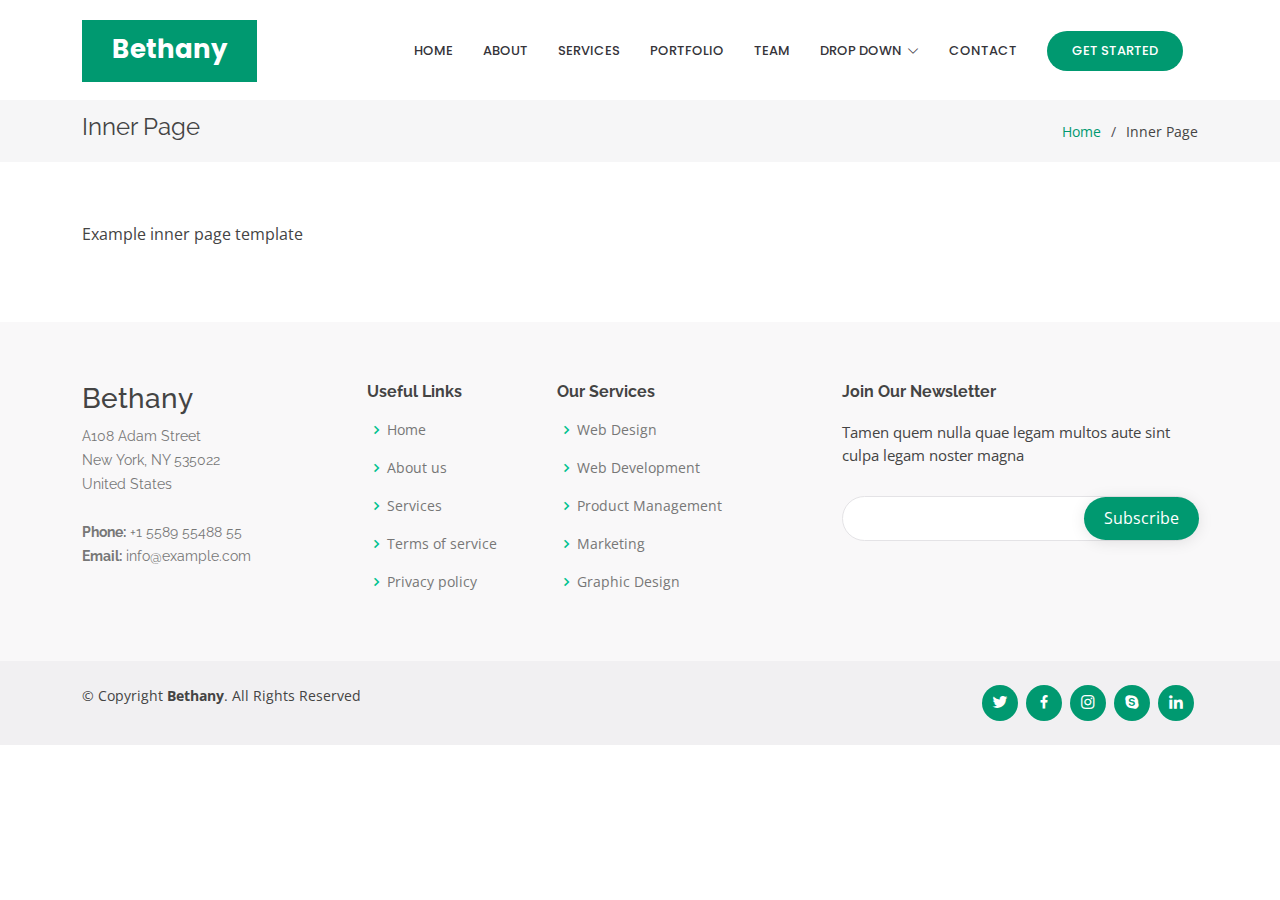
<file: inner-page.html>
<!DOCTYPE html>
<html lang="en">

<head>
  <meta charset="utf-8">
  <meta content="width=device-width, initial-scale=1.0" name="viewport">

  <title>Inner Page - Bethany Bootstrap Template</title>
  <meta content="" name="description">
  <meta content="" name="keywords">

  <!-- Favicons -->
  <link href="assets/img/favicon.png" rel="icon">
  <link href="assets/img/apple-touch-icon.png" rel="apple-touch-icon">

  <!-- Google Fonts -->
  <link href="https://fonts.googleapis.com/css?family=Open+Sans:300,300i,400,400i,600,600i,700,700i|Raleway:300,300i,400,400i,500,500i,600,600i,700,700i|Poppins:300,300i,400,400i,500,500i,600,600i,700,700i" rel="stylesheet">

  <!-- Vendor CSS Files -->
  <link href="assets/vendor/aos/aos.css" rel="stylesheet">
  <link href="assets/vendor/bootstrap/css/bootstrap.min.css" rel="stylesheet">
  <link href="assets/vendor/bootstrap-icons/bootstrap-icons.css" rel="stylesheet">
  <link href="assets/vendor/boxicons/css/boxicons.min.css" rel="stylesheet">
  <link href="assets/vendor/glightbox/css/glightbox.min.css" rel="stylesheet">
  <link href="assets/vendor/remixicon/remixicon.css" rel="stylesheet">
  <link href="assets/vendor/swiper/swiper-bundle.min.css" rel="stylesheet">

  <!-- Template Main CSS File -->
  <link href="assets/css/style.css" rel="stylesheet">

</head>

<body>

  <!-- ======= Header ======= -->
  <header id="header" class="fixed-top d-flex align-items-center">
    <div class="container">
      <div class="header-container d-flex align-items-center justify-content-between">
        <div class="logo">
          <h1 class="text-light"><a href="index.html"><span>Bethany</span></a></h1>
          <!-- Uncomment below if you prefer to use an image logo -->
          <!-- <a href="index.html"><img src="assets/img/logo.png" alt="" class="img-fluid"></a>-->
        </div>

        <nav id="navbar" class="navbar">
          <ul>
            <li><a class="nav-link scrollto " href="#hero">Home</a></li>
            <li><a class="nav-link scrollto" href="#about">About</a></li>
            <li><a class="nav-link scrollto" href="#services">Services</a></li>
            <li><a class="nav-link scrollto " href="#portfolio">Portfolio</a></li>
            <li><a class="nav-link scrollto" href="#team">Team</a></li>
            <li class="dropdown"><a href="#"><span>Drop Down</span> <i class="bi bi-chevron-down"></i></a>
              <ul>
                <li><a href="#">Drop Down 1</a></li>
                <li class="dropdown"><a href="#"><span>Deep Drop Down</span> <i class="bi bi-chevron-right"></i></a>
                  <ul>
                    <li><a href="#">Deep Drop Down 1</a></li>
                    <li><a href="#">Deep Drop Down 2</a></li>
                    <li><a href="#">Deep Drop Down 3</a></li>
                    <li><a href="#">Deep Drop Down 4</a></li>
                    <li><a href="#">Deep Drop Down 5</a></li>
                  </ul>
                </li>
                <li><a href="#">Drop Down 2</a></li>
                <li><a href="#">Drop Down 3</a></li>
                <li><a href="#">Drop Down 4</a></li>
              </ul>
            </li>
            <li><a class="nav-link scrollto" href="#contact">Contact</a></li>
            <li><a class="getstarted scrollto" href="#about">Get Started</a></li>
          </ul>
          <i class="bi bi-list mobile-nav-toggle"></i>
        </nav><!-- .navbar -->

      </div><!-- End Header Container -->
    </div>
  </header><!-- End Header -->

  <main id="main">

    <!-- ======= Breadcrumbs ======= -->
    <section class="breadcrumbs">
      <div class="container">

        <div class="d-flex justify-content-between align-items-center">
          <h2>Inner Page</h2>
          <ol>
            <li><a href="index.html">Home</a></li>
            <li>Inner Page</li>
          </ol>
        </div>

      </div>
    </section><!-- End Breadcrumbs -->

    <section class="inner-page">
      <div class="container">
        <p>
          Example inner page template
        </p>
      </div>
    </section>

  </main><!-- End #main -->

  <!-- ======= Footer ======= -->
  <footer id="footer">

    <div class="footer-top">
      <div class="container">
        <div class="row">

          <div class="col-lg-3 col-md-6 footer-contact">
            <h3>Bethany</h3>
            <p>
              A108 Adam Street <br>
              New York, NY 535022<br>
              United States <br><br>
              <strong>Phone:</strong> +1 5589 55488 55<br>
              <strong>Email:</strong> info@example.com<br>
            </p>
          </div>

          <div class="col-lg-2 col-md-6 footer-links">
            <h4>Useful Links</h4>
            <ul>
              <li><i class="bx bx-chevron-right"></i> <a href="#">Home</a></li>
              <li><i class="bx bx-chevron-right"></i> <a href="#">About us</a></li>
              <li><i class="bx bx-chevron-right"></i> <a href="#">Services</a></li>
              <li><i class="bx bx-chevron-right"></i> <a href="#">Terms of service</a></li>
              <li><i class="bx bx-chevron-right"></i> <a href="#">Privacy policy</a></li>
            </ul>
          </div>

          <div class="col-lg-3 col-md-6 footer-links">
            <h4>Our Services</h4>
            <ul>
              <li><i class="bx bx-chevron-right"></i> <a href="#">Web Design</a></li>
              <li><i class="bx bx-chevron-right"></i> <a href="#">Web Development</a></li>
              <li><i class="bx bx-chevron-right"></i> <a href="#">Product Management</a></li>
              <li><i class="bx bx-chevron-right"></i> <a href="#">Marketing</a></li>
              <li><i class="bx bx-chevron-right"></i> <a href="#">Graphic Design</a></li>
            </ul>
          </div>

          <div class="col-lg-4 col-md-6 footer-newsletter">
            <h4>Join Our Newsletter</h4>
            <p>Tamen quem nulla quae legam multos aute sint culpa legam noster magna</p>
            <form action="" method="post">
              <input type="email" name="email"><input type="submit" value="Subscribe">
            </form>
          </div>

        </div>
      </div>
    </div>

    <div class="container d-md-flex py-4">

      <div class="me-md-auto text-center text-md-start">
        <div class="copyright">
          &copy; Copyright <strong><span>Bethany</span></strong>. All Rights Reserved
        </div>

      </div>
      <div class="social-links text-center text-md-right pt-3 pt-md-0">
        <a href="#" class="twitter"><i class="bx bxl-twitter"></i></a>
        <a href="#" class="facebook"><i class="bx bxl-facebook"></i></a>
        <a href="#" class="instagram"><i class="bx bxl-instagram"></i></a>
        <a href="#" class="google-plus"><i class="bx bxl-skype"></i></a>
        <a href="#" class="linkedin"><i class="bx bxl-linkedin"></i></a>
      </div>
    </div>
  </footer><!-- End Footer -->

  <a href="#" class="back-to-top d-flex align-items-center justify-content-center"><i class="bi bi-arrow-up-short"></i></a>

  <!-- Vendor JS Files -->
  <script src="assets/vendor/aos/aos.js"></script>
  <script src="assets/vendor/bootstrap/js/bootstrap.bundle.min.js"></script>
  <script src="assets/vendor/glightbox/js/glightbox.min.js"></script>
  <script src="assets/vendor/isotope-layout/isotope.pkgd.min.js"></script>
  <script src="assets/vendor/php-email-form/validate.js"></script>
  <script src="assets/vendor/purecounter/purecounter.js"></script>
  <script src="assets/vendor/swiper/swiper-bundle.min.js"></script>

  <!-- Template Main JS File -->
  <script src="assets/js/main.js"></script>

</body>

</html>
</file>
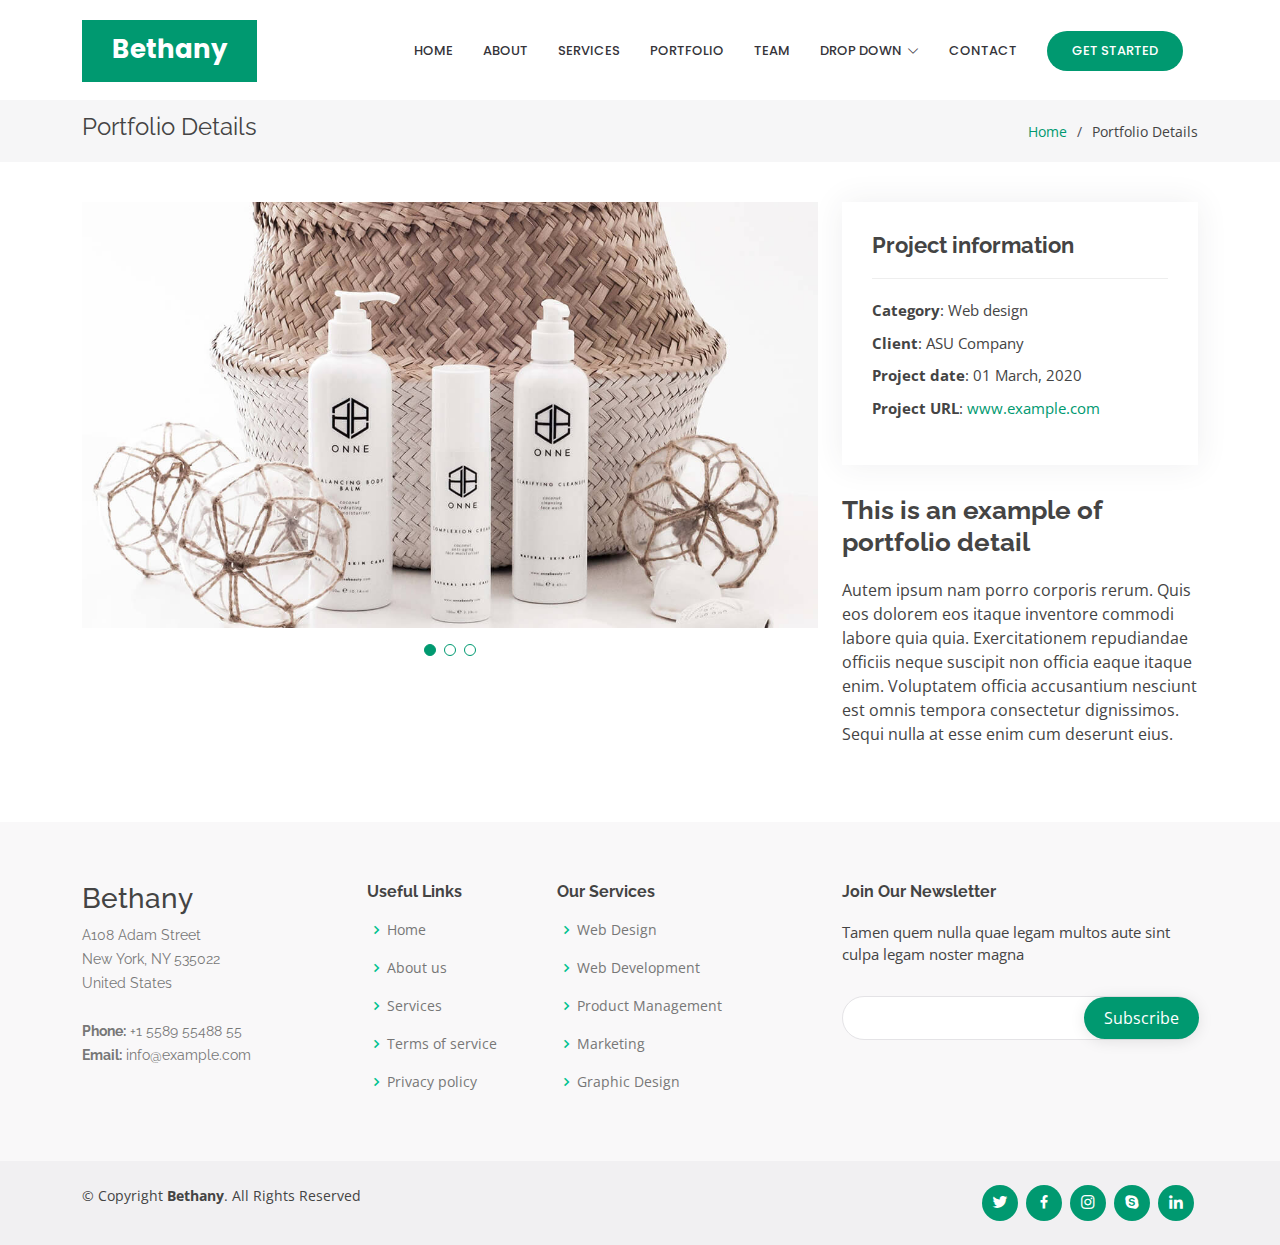
<file: portfolio-details.html>
<!DOCTYPE html>
<html lang="en">

<head>
  <meta charset="utf-8">
  <meta content="width=device-width, initial-scale=1.0" name="viewport">

  <title>Portfolio Details - Bethany Bootstrap Template</title>
  <meta content="" name="description">
  <meta content="" name="keywords">

  <!-- Favicons -->
  <link href="assets/img/favicon.png" rel="icon">
  <link href="assets/img/apple-touch-icon.png" rel="apple-touch-icon">

  <!-- Google Fonts -->
  <link href="https://fonts.googleapis.com/css?family=Open+Sans:300,300i,400,400i,600,600i,700,700i|Raleway:300,300i,400,400i,500,500i,600,600i,700,700i|Poppins:300,300i,400,400i,500,500i,600,600i,700,700i" rel="stylesheet">

  <!-- Vendor CSS Files -->
  <link href="assets/vendor/aos/aos.css" rel="stylesheet">
  <link href="assets/vendor/bootstrap/css/bootstrap.min.css" rel="stylesheet">
  <link href="assets/vendor/bootstrap-icons/bootstrap-icons.css" rel="stylesheet">
  <link href="assets/vendor/boxicons/css/boxicons.min.css" rel="stylesheet">
  <link href="assets/vendor/glightbox/css/glightbox.min.css" rel="stylesheet">
  <link href="assets/vendor/remixicon/remixicon.css" rel="stylesheet">
  <link href="assets/vendor/swiper/swiper-bundle.min.css" rel="stylesheet">

  <!-- Template Main CSS File -->
  <link href="assets/css/style.css" rel="stylesheet">

</head>

<body>

  <!-- ======= Header ======= -->
  <header id="header" class="fixed-top d-flex align-items-center">
    <div class="container">
      <div class="header-container d-flex align-items-center justify-content-between">
        <div class="logo">
          <h1 class="text-light"><a href="index.html"><span>Bethany</span></a></h1>
          <!-- Uncomment below if you prefer to use an image logo -->
          <!-- <a href="index.html"><img src="assets/img/logo.png" alt="" class="img-fluid"></a>-->
        </div>

        <nav id="navbar" class="navbar">
          <ul>
            <li><a class="nav-link scrollto " href="#hero">Home</a></li>
            <li><a class="nav-link scrollto" href="#about">About</a></li>
            <li><a class="nav-link scrollto" href="#services">Services</a></li>
            <li><a class="nav-link scrollto " href="#portfolio">Portfolio</a></li>
            <li><a class="nav-link scrollto" href="#team">Team</a></li>
            <li class="dropdown"><a href="#"><span>Drop Down</span> <i class="bi bi-chevron-down"></i></a>
              <ul>
                <li><a href="#">Drop Down 1</a></li>
                <li class="dropdown"><a href="#"><span>Deep Drop Down</span> <i class="bi bi-chevron-right"></i></a>
                  <ul>
                    <li><a href="#">Deep Drop Down 1</a></li>
                    <li><a href="#">Deep Drop Down 2</a></li>
                    <li><a href="#">Deep Drop Down 3</a></li>
                    <li><a href="#">Deep Drop Down 4</a></li>
                    <li><a href="#">Deep Drop Down 5</a></li>
                  </ul>
                </li>
                <li><a href="#">Drop Down 2</a></li>
                <li><a href="#">Drop Down 3</a></li>
                <li><a href="#">Drop Down 4</a></li>
              </ul>
            </li>
            <li><a class="nav-link scrollto" href="#contact">Contact</a></li>
            <li><a class="getstarted scrollto" href="#about">Get Started</a></li>
          </ul>
          <i class="bi bi-list mobile-nav-toggle"></i>
        </nav><!-- .navbar -->

      </div><!-- End Header Container -->
    </div>
  </header><!-- End Header -->

  <main id="main">

    <!-- ======= Breadcrumbs ======= -->
    <section id="breadcrumbs" class="breadcrumbs">
      <div class="container">

        <div class="d-flex justify-content-between align-items-center">
          <h2>Portfolio Details</h2>
          <ol>
            <li><a href="index.html">Home</a></li>
            <li>Portfolio Details</li>
          </ol>
        </div>

      </div>
    </section><!-- End Breadcrumbs -->

    <!-- ======= Portfolio Details Section ======= -->
    <section id="portfolio-details" class="portfolio-details">
      <div class="container">

        <div class="row gy-4">

          <div class="col-lg-8">
            <div class="portfolio-details-slider swiper-container">
              <div class="swiper-wrapper align-items-center">

                <div class="swiper-slide">
                  <img src="assets/img/portfolio/portfolio-details-1.jpg" alt="">
                </div>

                <div class="swiper-slide">
                  <img src="assets/img/portfolio/portfolio-details-2.jpg" alt="">
                </div>

                <div class="swiper-slide">
                  <img src="assets/img/portfolio/portfolio-details-3.jpg" alt="">
                </div>

              </div>
              <div class="swiper-pagination"></div>
            </div>
          </div>

          <div class="col-lg-4">
            <div class="portfolio-info">
              <h3>Project information</h3>
              <ul>
                <li><strong>Category</strong>: Web design</li>
                <li><strong>Client</strong>: ASU Company</li>
                <li><strong>Project date</strong>: 01 March, 2020</li>
                <li><strong>Project URL</strong>: <a href="#">www.example.com</a></li>
              </ul>
            </div>
            <div class="portfolio-description">
              <h2>This is an example of portfolio detail</h2>
              <p>
                Autem ipsum nam porro corporis rerum. Quis eos dolorem eos itaque inventore commodi labore quia quia. Exercitationem repudiandae officiis neque suscipit non officia eaque itaque enim. Voluptatem officia accusantium nesciunt est omnis tempora consectetur dignissimos. Sequi nulla at esse enim cum deserunt eius.
              </p>
            </div>
          </div>

        </div>

      </div>
    </section><!-- End Portfolio Details Section -->

  </main><!-- End #main -->

  <!-- ======= Footer ======= -->
  <footer id="footer">

    <div class="footer-top">
      <div class="container">
        <div class="row">

          <div class="col-lg-3 col-md-6 footer-contact">
            <h3>Bethany</h3>
            <p>
              A108 Adam Street <br>
              New York, NY 535022<br>
              United States <br><br>
              <strong>Phone:</strong> +1 5589 55488 55<br>
              <strong>Email:</strong> info@example.com<br>
            </p>
          </div>

          <div class="col-lg-2 col-md-6 footer-links">
            <h4>Useful Links</h4>
            <ul>
              <li><i class="bx bx-chevron-right"></i> <a href="#">Home</a></li>
              <li><i class="bx bx-chevron-right"></i> <a href="#">About us</a></li>
              <li><i class="bx bx-chevron-right"></i> <a href="#">Services</a></li>
              <li><i class="bx bx-chevron-right"></i> <a href="#">Terms of service</a></li>
              <li><i class="bx bx-chevron-right"></i> <a href="#">Privacy policy</a></li>
            </ul>
          </div>

          <div class="col-lg-3 col-md-6 footer-links">
            <h4>Our Services</h4>
            <ul>
              <li><i class="bx bx-chevron-right"></i> <a href="#">Web Design</a></li>
              <li><i class="bx bx-chevron-right"></i> <a href="#">Web Development</a></li>
              <li><i class="bx bx-chevron-right"></i> <a href="#">Product Management</a></li>
              <li><i class="bx bx-chevron-right"></i> <a href="#">Marketing</a></li>
              <li><i class="bx bx-chevron-right"></i> <a href="#">Graphic Design</a></li>
            </ul>
          </div>

          <div class="col-lg-4 col-md-6 footer-newsletter">
            <h4>Join Our Newsletter</h4>
            <p>Tamen quem nulla quae legam multos aute sint culpa legam noster magna</p>
            <form action="" method="post">
              <input type="email" name="email"><input type="submit" value="Subscribe">
            </form>
          </div>

        </div>
      </div>
    </div>

    <div class="container d-md-flex py-4">

      <div class="me-md-auto text-center text-md-start">
        <div class="copyright">
          &copy; Copyright <strong><span>Bethany</span></strong>. All Rights Reserved
        </div>

      </div>
      <div class="social-links text-center text-md-right pt-3 pt-md-0">
        <a href="#" class="twitter"><i class="bx bxl-twitter"></i></a>
        <a href="#" class="facebook"><i class="bx bxl-facebook"></i></a>
        <a href="#" class="instagram"><i class="bx bxl-instagram"></i></a>
        <a href="#" class="google-plus"><i class="bx bxl-skype"></i></a>
        <a href="#" class="linkedin"><i class="bx bxl-linkedin"></i></a>
      </div>
    </div>
  </footer><!-- End Footer -->

  <a href="#" class="back-to-top d-flex align-items-center justify-content-center"><i class="bi bi-arrow-up-short"></i></a>

  <!-- Vendor JS Files -->
  <script src="assets/vendor/aos/aos.js"></script>
  <script src="assets/vendor/bootstrap/js/bootstrap.bundle.min.js"></script>
  <script src="assets/vendor/glightbox/js/glightbox.min.js"></script>
  <script src="assets/vendor/isotope-layout/isotope.pkgd.min.js"></script>
  <script src="assets/vendor/php-email-form/validate.js"></script>
  <script src="assets/vendor/purecounter/purecounter.js"></script>
  <script src="assets/vendor/swiper/swiper-bundle.min.js"></script>

  <!-- Template Main JS File -->
  <script src="assets/js/main.js"></script>

</body>

</html>
</file>
<file: assets/css/style.css>
/*--------------------------------------------------------------
# General
--------------------------------------------------------------*/
body {
  font-family: "Open Sans", sans-serif;
  color: #444444;
}

a {
  color: #009970;
  text-decoration: none;
}

a:hover {
  color: #00cc95;
  text-decoration: none;
}

h1, h2, h3, h4, h5, h6 {
  font-family: "Raleway", sans-serif;
}

/*--------------------------------------------------------------
# Back to top button
--------------------------------------------------------------*/
.back-to-top {
  position: fixed;
  visibility: hidden;
  opacity: 0;
  right: 15px;
  bottom: 15px;
  z-index: 996;
  background: #009970;
  width: 40px;
  height: 40px;
  border-radius: 50px;
  transition: all 0.4s;
}

.back-to-top i {
  font-size: 28px;
  color: #fff;
  line-height: 0;
}

.back-to-top:hover {
  background: #00c28e;
  color: #fff;
}

.back-to-top.active {
  visibility: visible;
  opacity: 1;
}

/*--------------------------------------------------------------
# Disable AOS delay on mobile
--------------------------------------------------------------*/
@media screen and (max-width: 768px) {
  [data-aos-delay] {
    transition-delay: 0 !important;
  }
}

/*--------------------------------------------------------------
# Header
--------------------------------------------------------------*/
#header {
  transition: all 0.5s;
  z-index: 997;
  transition: all 0.5s;
  top: 20px;
}

#header .header-container {
  background: #fff;
}

#header.header-scrolled {
  background: #fff;
  box-shadow: 0px 2px 15px rgba(0, 0, 0, 0.1);
  top: 0;
}

#header .logo {
  overflow: hidden;
  padding: 16px 30px 12px 30px;
  background: #009970;
}

#header .logo h1 {
  font-size: 26px;
  padding: 0;
  line-height: 1;
  font-weight: 700;
  font-family: "Poppins", sans-serif;
}

#header .logo h1 a, #header .logo h1 a:hover {
  color: #fff;
  text-decoration: none;
}

#header .logo img {
  padding: 0;
  margin: 0;
  max-height: 40px;
}

@media (max-width: 992px) {
  #header {
    box-shadow: 0px 2px 15px rgba(0, 0, 0, 0.1);
    top: 0;
    background: #009970;
  }
  #header.header-scrolled, #header .header-container {
    background: #009970;
  }
  #header .logo {
    padding-left: 0;
  }
  #header .logo h1 {
    font-size: 24px;
  }
}

/*--------------------------------------------------------------
# Navigation Menu
--------------------------------------------------------------*/
/**
* Desktop Navigation 
*/
.navbar {
  padding: 0;
}

.navbar ul {
  margin: 0;
  padding: 0;
  display: flex;
  list-style: none;
  align-items: center;
}

.navbar li {
  position: relative;
}

.navbar a, .navbar a:focus {
  display: flex;
  align-items: center;
  justify-content: space-between;
  padding: 10px 0 10px 30px;
  color: #36343a;
  transition: 0.3s;
  font-size: 13px;
  font-weight: 500;
  text-transform: uppercase;
  font-family: "Poppins", sans-serif;
  white-space: nowrap;
  transition: 0.3s;
}

.navbar a i, .navbar a:focus i {
  font-size: 12px;
  line-height: 0;
  margin-left: 5px;
}

.navbar a:hover, .navbar .active, .navbar .active:focus, .navbar li:hover > a {
  color: #009970;
}

.navbar .getstarted {
  background: #009970;
  padding: 10px 25px;
  margin-left: 30px;
  margin-right: 15px;
  border-radius: 50px;
  color: #fff;
}

.navbar .getstarted:hover {
  color: #fff;
  background: #00b383;
}

.navbar .dropdown ul {
  display: block;
  position: absolute;
  left: 14px;
  top: calc(100% + 30px);
  margin: 0;
  padding: 10px 0;
  z-index: 99;
  opacity: 0;
  visibility: hidden;
  background: #fff;
  box-shadow: 0px 0px 30px rgba(127, 137, 161, 0.25);
  transition: 0.3s;
}

.navbar .dropdown ul li {
  min-width: 200px;
}

.navbar .dropdown ul a {
  padding: 10px 20px;
  text-transform: none;
  font-weight: 500;
}

.navbar .dropdown ul a i {
  font-size: 12px;
}

.navbar .dropdown ul a:hover, .navbar .dropdown ul .active:hover, .navbar .dropdown ul li:hover > a {
  color: #009970;
}

.navbar .dropdown:hover > ul {
  opacity: 1;
  top: 100%;
  visibility: visible;
}

.navbar .dropdown .dropdown ul {
  top: 0;
  left: calc(100% - 30px);
  visibility: hidden;
}

.navbar .dropdown .dropdown:hover > ul {
  opacity: 1;
  top: 0;
  left: 100%;
  visibility: visible;
}

@media (max-width: 1366px) {
  .navbar .dropdown .dropdown ul {
    left: -90%;
  }
  .navbar .dropdown .dropdown:hover > ul {
    left: -100%;
  }
}

/**
* Mobile Navigation 
*/
.mobile-nav-toggle {
  color: #fff;
  font-size: 28px;
  cursor: pointer;
  display: none;
  line-height: 0;
  transition: 0.5s;
}

@media (max-width: 991px) {
  .mobile-nav-toggle {
    display: block;
  }
  .navbar ul {
    display: none;
  }
}

.navbar-mobile {
  position: fixed;
  overflow: hidden;
  top: 0;
  right: 0;
  left: 0;
  bottom: 0;
  background: rgba(29, 28, 31, 0.9);
  transition: 0.3s;
  z-index: 999;
}

.navbar-mobile .mobile-nav-toggle {
  position: absolute;
  top: 15px;
  right: 15px;
}

.navbar-mobile ul {
  display: block;
  position: absolute;
  top: 55px;
  right: 15px;
  bottom: 15px;
  left: 15px;
  padding: 10px 0;
  background-color: #fff;
  overflow-y: auto;
  transition: 0.3s;
}

.navbar-mobile a {
  padding: 10px 20px;
  font-size: 15px;
  color: #36343a;
}

.navbar-mobile a:hover, .navbar-mobile .active, .navbar-mobile li:hover > a {
  color: #009970;
}

.navbar-mobile .getstarted {
  margin: 15px;
}

.navbar-mobile .dropdown ul {
  position: static;
  display: none;
  margin: 10px 20px;
  padding: 10px 0;
  z-index: 99;
  opacity: 1;
  visibility: visible;
  background: #fff;
  box-shadow: 0px 0px 30px rgba(127, 137, 161, 0.25);
}

.navbar-mobile .dropdown ul li {
  min-width: 200px;
}

.navbar-mobile .dropdown ul a {
  padding: 10px 20px;
}

.navbar-mobile .dropdown ul a i {
  font-size: 12px;
}

.navbar-mobile .dropdown ul a:hover, .navbar-mobile .dropdown ul .active:hover, .navbar-mobile .dropdown ul li:hover > a {
  color: #009970;
}

.navbar-mobile .dropdown > .dropdown-active {
  display: block;
}

/*--------------------------------------------------------------
# Hero Section
--------------------------------------------------------------*/
#hero {
  width: 100%;
  height: 80vh;
  background: url("../img/hero-bg.jpg") center center;
  background-size: cover;
  position: relative;
}

#hero .container {
  padding-top: 80px;
}

#hero:before {
  content: "";
  background: rgba(0, 0, 0, 0.6);
  position: absolute;
  bottom: 0;
  top: 0;
  left: 0;
  right: 0;
}

#hero h1 {
  margin: 0 0 10px 0;
  font-size: 48px;
  font-weight: 700;
  line-height: 56px;
  color: #fff;
}

#hero h2 {
  color: #eee;
  margin-bottom: 40px;
  font-size: 15px;
  font-weight: 500;
  font-family: "Open Sans", sans-serif;
  letter-spacing: 0.5px;
  text-transform: uppercase;
}

#hero .btn-get-started {
  font-family: "Poppins", sans-serif;
  text-transform: uppercase;
  font-weight: 500;
  font-size: 14px;
  letter-spacing: 1px;
  display: inline-block;
  padding: 8px 28px;
  border-radius: 50px;
  transition: 0.5s;
  margin: 10px;
  border: 2px solid #fff;
  color: #fff;
}

#hero .btn-get-started:hover {
  background: #009970;
  border: 2px solid #009970;
}

@media (min-width: 1024px) {
  #hero {
    background-attachment: fixed;
  }
}

@media (max-width: 768px) {
  #hero {
    height: 100vh;
  }
  #hero .container {
    padding-top: 60px;
  }
  #hero h1 {
    font-size: 32px;
    line-height: 36px;
  }
}

/*--------------------------------------------------------------
# Sections General
--------------------------------------------------------------*/
section {
  padding: 60px 0;
  overflow: hidden;
}

.section-bg {
  background-color: #f6f6f7;
}

.section-title {
  padding-bottom: 30px;
}

.section-title h2 {
  font-size: 32px;
  font-weight: bold;
  text-transform: uppercase;
  margin-bottom: 20px;
  padding-bottom: 20px;
  position: relative;
}

.section-title h2::after {
  content: '';
  position: absolute;
  display: block;
  width: 50px;
  height: 3px;
  background: #009970;
  bottom: 0;
  left: 0;
}

.section-title p {
  margin-bottom: 0;
}

/*--------------------------------------------------------------
# Clients
--------------------------------------------------------------*/
.clients {
  background: #f6f6f7;
  text-align: center;
  padding: 5px 0;
}

.clients img {
  width: 40%;
  filter: grayscale(100);
  transition: all 0.4s ease-in-out;
  display: inline-block;
  padding: 15px 0;
}

.clients img:hover {
  filter: none;
  transform: scale(1.1);
}

/*--------------------------------------------------------------
# About
--------------------------------------------------------------*/
.about .content h2 {
  font-weight: 700;
  font-size: 48px;
  line-height: 60px;
  margin-bottom: 20px;
  text-transform: uppercase;
}

.about .content h3 {
  font-weight: 500;
  line-height: 32px;
  font-size: 24px;
}

.about .content ul {
  list-style: none;
  padding: 0;
}

.about .content ul li {
  padding: 10px 0 0 28px;
  position: relative;
}

.about .content ul i {
  left: 0;
  top: 7px;
  position: absolute;
  font-size: 20px;
  color: #009970;
}

.about .content p:last-child {
  margin-bottom: 0;
}

/*--------------------------------------------------------------
# Counts
--------------------------------------------------------------*/
.counts {
  background: #009970;
  padding: 40px 0 20px 0;
  color: #fff;
}

.counts .counters span {
  font-size: 36px;
  display: block;
  font-weight: 700;
}

.counts .counters p {
  padding: 0;
  margin: 0 0 20px 0;
  font-family: "Raleway", sans-serif;
  font-size: 15px;
  font-weight: 500;
}

/*--------------------------------------------------------------
# Why Us
--------------------------------------------------------------*/
.why-us .content {
  padding: 30px;
  background: #009970;
  border-radius: 4px;
  color: #fff;
}

.why-us .content h3 {
  font-weight: 700;
  font-size: 34px;
  margin-bottom: 30px;
}

.why-us .content p {
  margin-bottom: 30px;
}

.why-us .content .more-btn {
  display: inline-block;
  background: rgba(255, 255, 255, 0.1);
  padding: 6px 30px 8px 30px;
  color: #fff;
  border-radius: 50px;
  transition: all ease-in-out 0.4s;
}

.why-us .content .more-btn i {
  font-size: 14px;
}

.why-us .content .more-btn:hover {
  color: #009970;
  background: #fff;
}

.why-us .icon-boxes .icon-box {
  text-align: center;
  border-radius: 10px;
  background: #fff;
  box-shadow: 0px 2px 15px rgba(0, 0, 0, 0.1);
  padding: 40px 30px;
  width: 100%;
  transition: 0.3s;
}

.why-us .icon-boxes .icon-box i {
  font-size: 40px;
  color: #009970;
  margin-bottom: 30px;
}

.why-us .icon-boxes .icon-box h4 {
  font-size: 20px;
  font-weight: 700;
  margin: 0 0 30px 0;
}

.why-us .icon-boxes .icon-box p {
  font-size: 15px;
  color: #848484;
}

.why-us .icon-boxes .icon-box:hover {
  box-shadow: 0px 5px 25px rgba(0, 0, 0, 0.15);
}

/*--------------------------------------------------------------
# Cta
--------------------------------------------------------------*/
.cta {
  background: linear-gradient(rgba(2, 2, 2, 0.7), rgba(0, 0, 0, 0.7)), url("../img/cta-bg.jpg") fixed center center;
  background-size: cover;
  padding: 60px 0;
}

.cta h3 {
  color: #fff;
  font-size: 28px;
  font-weight: 700;
}

.cta p {
  color: #fff;
}

.cta .cta-btn {
  font-family: "Raleway", sans-serif;
  text-transform: uppercase;
  font-weight: 600;
  font-size: 15px;
  letter-spacing: 1px;
  display: inline-block;
  padding: 8px 28px;
  border-radius: 25px;
  transition: 0.5s;
  margin-top: 10px;
  border: 2px solid #fff;
  color: #fff;
}

.cta .cta-btn:hover {
  background: #009970;
  border: 2px solid #009970;
}

/*--------------------------------------------------------------
# Services
--------------------------------------------------------------*/
.services .icon-box {
  text-align: center;
  padding: 40px 20px;
  transition: all ease-in-out 0.3s;
  background: #fff;
}

.services .icon-box .icon {
  margin: 0 auto;
  width: 64px;
  height: 64px;
  border-radius: 50px;
  border: 1px solid #009970;
  display: flex;
  align-items: center;
  justify-content: center;
  margin-bottom: 20px;
  transition: ease-in-out 0.3s;
  color: #009970;
}

.services .icon-box .icon i {
  font-size: 28px;
}

.services .icon-box h4 {
  font-weight: 700;
  margin-bottom: 15px;
  font-size: 24px;
}

.services .icon-box h4 a {
  color: #36343a;
  transition: ease-in-out 0.3s;
}

.services .icon-box p {
  line-height: 24px;
  font-size: 14px;
  margin-bottom: 0;
}

.services .icon-box:hover {
  border-color: #fff;
  box-shadow: 0px 0 25px 0 rgba(0, 0, 0, 0.1);
}

.services .icon-box:hover h4 a {
  color: #009970;
}

.services .icon-box:hover .icon {
  color: #fff;
  background: #009970;
}

/*--------------------------------------------------------------
# Portfolio
--------------------------------------------------------------*/
.portfolio .portfolio-item {
  margin-bottom: 30px;
}

.portfolio #portfolio-flters {
  padding: 0;
  margin: 0 auto 20px auto;
  list-style: none;
  text-align: center;
}

.portfolio #portfolio-flters li {
  cursor: pointer;
  display: inline-block;
  padding: 8px 16px 8px 16px;
  font-size: 14px;
  font-weight: 500;
  line-height: 1;
  text-transform: uppercase;
  color: #444444;
  margin-bottom: 5px;
  transition: all 0.3s ease-in-out;
  border-radius: 50px;
  font-family: "Poppins", sans-serif;
}

.portfolio #portfolio-flters li:hover, .portfolio #portfolio-flters li.filter-active {
  color: #fff;
  background: #009970;
}

.portfolio #portfolio-flters li:last-child {
  margin-right: 0;
}

.portfolio .portfolio-wrap {
  transition: 0.3s;
  position: relative;
  overflow: hidden;
  z-index: 1;
  background: rgba(54, 52, 58, 0.6);
}

.portfolio .portfolio-wrap::before {
  content: "";
  background: rgba(54, 52, 58, 0.6);
  position: absolute;
  left: 0;
  right: 0;
  top: 0;
  bottom: 0;
  transition: all ease-in-out 0.3s;
  z-index: 2;
  opacity: 0;
}

.portfolio .portfolio-wrap img {
  transition: all ease-in-out 0.3s;
}

.portfolio .portfolio-wrap .portfolio-info {
  opacity: 0;
  position: absolute;
  top: 0;
  left: 0;
  right: 0;
  bottom: 0;
  z-index: 3;
  transition: all ease-in-out 0.3s;
  display: flex;
  flex-direction: column;
  justify-content: flex-end;
  align-items: center;
  padding: 20px;
}

.portfolio .portfolio-wrap .portfolio-info h4 {
  font-size: 20px;
  color: #fff;
  font-weight: 600;
}

.portfolio .portfolio-wrap .portfolio-info p {
  color: rgba(255, 255, 255, 0.7);
  font-size: 14px;
  text-transform: uppercase;
  padding: 0;
  margin: 0;
  font-style: italic;
}

.portfolio .portfolio-wrap .portfolio-links {
  text-align: center;
  z-index: 4;
}

.portfolio .portfolio-wrap .portfolio-links a {
  color: #fff;
  margin: 0 5px 0 0;
  font-size: 28px;
  display: inline-block;
  transition: 0.3s;
}

.portfolio .portfolio-wrap .portfolio-links a:hover {
  color: #00cc95;
}

.portfolio .portfolio-wrap:hover::before {
  opacity: 1;
}

.portfolio .portfolio-wrap:hover img {
  transform: scale(1.2);
}

.portfolio .portfolio-wrap:hover .portfolio-info {
  opacity: 1;
}

/*--------------------------------------------------------------
# Portfolio Details
--------------------------------------------------------------*/
.portfolio-details {
  padding-top: 40px;
}

.portfolio-details .portfolio-details-slider img {
  width: 100%;
}

.portfolio-details .portfolio-details-slider .swiper-pagination {
  margin-top: 20px;
  position: relative;
}

.portfolio-details .portfolio-details-slider .swiper-pagination .swiper-pagination-bullet {
  width: 12px;
  height: 12px;
  background-color: #fff;
  opacity: 1;
  border: 1px solid #009970;
}

.portfolio-details .portfolio-details-slider .swiper-pagination .swiper-pagination-bullet-active {
  background-color: #009970;
}

.portfolio-details .portfolio-info {
  padding: 30px;
  box-shadow: 0px 0 30px rgba(54, 52, 58, 0.08);
}

.portfolio-details .portfolio-info h3 {
  font-size: 22px;
  font-weight: 700;
  margin-bottom: 20px;
  padding-bottom: 20px;
  border-bottom: 1px solid #eee;
}

.portfolio-details .portfolio-info ul {
  list-style: none;
  padding: 0;
  font-size: 15px;
}

.portfolio-details .portfolio-info ul li + li {
  margin-top: 10px;
}

.portfolio-details .portfolio-description {
  padding-top: 30px;
}

.portfolio-details .portfolio-description h2 {
  font-size: 26px;
  font-weight: 700;
  margin-bottom: 20px;
}

.portfolio-details .portfolio-description p {
  padding: 0;
}

/*--------------------------------------------------------------
# Testimonials
--------------------------------------------------------------*/
.testimonials .testimonial-item {
  box-sizing: content-box;
  padding: 30px 30px 0 30px;
  margin: 30px 15px;
  text-align: center;
  min-height: 350px;
  box-shadow: 0px 2px 12px rgba(0, 0, 0, 0.08);
  background: #fff;
}

.testimonials .testimonial-item .testimonial-img {
  width: 90px;
  border-radius: 50%;
  border: 4px solid #fff;
  margin: 0 auto;
}

.testimonials .testimonial-item h3 {
  font-size: 18px;
  font-weight: bold;
  margin: 10px 0 5px 0;
  color: #111;
}

.testimonials .testimonial-item h4 {
  font-size: 14px;
  color: #999;
  margin: 0;
}

.testimonials .testimonial-item .quote-icon-left, .testimonials .testimonial-item .quote-icon-right {
  color: #00cc95;
  font-size: 26px;
}

.testimonials .testimonial-item .quote-icon-left {
  display: inline-block;
  left: -5px;
  position: relative;
}

.testimonials .testimonial-item .quote-icon-right {
  display: inline-block;
  right: -5px;
  position: relative;
  top: 10px;
}

.testimonials .testimonial-item p {
  font-style: italic;
  margin: 0 auto 15px auto;
}

.testimonials .swiper-pagination {
  margin-top: 20px;
  position: relative;
}

.testimonials .swiper-pagination .swiper-pagination-bullet {
  width: 12px;
  height: 12px;
  background-color: #fff;
  opacity: 1;
  border: 1px solid #009970;
}

.testimonials .swiper-pagination .swiper-pagination-bullet-active {
  background-color: #009970;
}

/*--------------------------------------------------------------
# Team
--------------------------------------------------------------*/
.team {
  background: #fff;
}

.team .member {
  position: relative;
  box-shadow: 0px 2px 15px rgba(0, 0, 0, 0.1);
  padding: 30px;
  border-radius: 10px;
  text-align: center;
}

.team .member .pic {
  overflow: hidden;
  width: 150px;
  border-radius: 50%;
  margin: 0 auto 20px auto;
}

.team .member .pic img {
  transition: ease-in-out 0.3s;
}

.team .member:hover img {
  transform: scale(1.1);
}

.team .member h4 {
  font-weight: 700;
  margin-bottom: 5px;
  font-size: 20px;
  color: #36343a;
}

.team .member span {
  display: block;
  font-size: 15px;
  padding-bottom: 10px;
  position: relative;
  font-weight: 500;
}

.team .member span::after {
  content: '';
  position: absolute;
  display: block;
  width: 50px;
  height: 1px;
  background: #b5b3ba;
  bottom: 0;
  left: 50%;
  transform: translateX(-50%);
}

.team .member p {
  margin: 10px 0 0 0;
  font-size: 14px;
}

.team .member .social {
  margin-top: 12px;
  display: flex;
  align-items: center;
  justify-content: center;
}

.team .member .social a {
  transition: ease-in-out 0.3s;
  display: flex;
  align-items: center;
  justify-content: center;
  border-radius: 50px;
  width: 32px;
  height: 32px;
  background: #a8a5ae;
}

.team .member .social a i {
  color: #fff;
  font-size: 16px;
  margin: 0 2px;
}

.team .member .social a:hover {
  background: #009970;
}

.team .member .social a + a {
  margin-left: 8px;
}

/*--------------------------------------------------------------
# Contact
--------------------------------------------------------------*/
.contact .info {
  padding: 30px;
  width: 100%;
  background: #fff;
  box-shadow: 0px 2px 15px rgba(0, 0, 0, 0.1);
}

.contact .info i {
  font-size: 20px;
  color: #fff;
  float: left;
  width: 44px;
  height: 44px;
  background: #009970;
  display: flex;
  justify-content: center;
  align-items: center;
  border-radius: 50px;
  transition: all 0.3s ease-in-out;
}

.contact .info h4 {
  padding: 0 0 0 60px;
  font-size: 22px;
  font-weight: 600;
  margin-bottom: 5px;
  color: #36343a;
}

.contact .info p {
  padding: 0 0 0 60px;
  margin-bottom: 0;
  font-size: 14px;
  color: #686470;
}

.contact .php-email-form {
  width: 100%;
  padding: 30px;
  background: #fff;
  box-shadow: 0 0 24px 0 rgba(0, 0, 0, 0.12);
}

.contact .php-email-form .form-group {
  padding-bottom: 8px;
}

.contact .php-email-form .error-message {
  display: none;
  color: #fff;
  background: #ed3c0d;
  text-align: left;
  padding: 15px;
  font-weight: 600;
}

.contact .php-email-form .error-message br + br {
  margin-top: 25px;
}

.contact .php-email-form .sent-message {
  display: none;
  color: #fff;
  background: #18d26e;
  text-align: center;
  padding: 15px;
  font-weight: 600;
}

.contact .php-email-form .loading {
  display: none;
  background: #fff;
  text-align: center;
  padding: 15px;
}

.contact .php-email-form .loading:before {
  content: "";
  display: inline-block;
  border-radius: 50%;
  width: 24px;
  height: 24px;
  margin: 0 10px -6px 0;
  border: 3px solid #18d26e;
  border-top-color: #eee;
  -webkit-animation: animate-loading 1s linear infinite;
  animation: animate-loading 1s linear infinite;
}

.contact .php-email-form input, .contact .php-email-form textarea {
  border-radius: 0;
  box-shadow: none;
  font-size: 14px;
}

.contact .php-email-form input {
  height: 44px;
}

.contact .php-email-form textarea {
  padding: 10px 12px;
}

.contact .php-email-form button[type="submit"] {
  background: #009970;
  border: 0;
  padding: 10px 30px;
  color: #fff;
  transition: 0.4s;
  border-radius: 50px;
}

.contact .php-email-form button[type="submit"]:hover {
  background: #00805d;
}

@-webkit-keyframes animate-loading {
  0% {
    transform: rotate(0deg);
  }
  100% {
    transform: rotate(360deg);
  }
}

@keyframes animate-loading {
  0% {
    transform: rotate(0deg);
  }
  100% {
    transform: rotate(360deg);
  }
}

/*--------------------------------------------------------------
# Breadcrumbs
--------------------------------------------------------------*/
.breadcrumbs {
  padding: 15px 0;
  background: #f6f6f7;
  margin-top: 100px;
}

.breadcrumbs h2 {
  font-size: 24px;
  line-height: 1;
  font-weight: 400;
}

.breadcrumbs ol {
  display: flex;
  flex-wrap: wrap;
  list-style: none;
  padding: 0;
  margin: 0;
  font-size: 14px;
}

.breadcrumbs ol li + li {
  padding-left: 10px;
}

.breadcrumbs ol li + li::before {
  display: inline-block;
  padding-right: 10px;
  color: #4f4c55;
  content: "/";
}

@media (max-width: 768px) {
  .breadcrumbs .d-flex {
    display: block !important;
  }
  .breadcrumbs ol {
    display: block;
  }
  .breadcrumbs ol li {
    display: inline-block;
  }
}

/*--------------------------------------------------------------
# Footer
--------------------------------------------------------------*/
#footer {
  color: #444444;
  font-size: 14px;
  background: #f1f0f2;
}

#footer .footer-top {
  padding: 60px 0 30px 0;
  background: #f9f8f9;
}

#footer .footer-top .footer-contact {
  margin-bottom: 30px;
}

#footer .footer-top .footer-contact h4 {
  font-size: 22px;
  margin: 0 0 30px 0;
  padding: 2px 0 2px 0;
  line-height: 1;
  font-weight: 700;
}

#footer .footer-top .footer-contact p {
  font-size: 14px;
  line-height: 24px;
  margin-bottom: 0;
  font-family: "Raleway", sans-serif;
  color: #777777;
}

#footer .footer-top h4 {
  font-size: 16px;
  font-weight: bold;
  color: #444444;
  position: relative;
  padding-bottom: 12px;
}

#footer .footer-top .footer-links {
  margin-bottom: 30px;
}

#footer .footer-top .footer-links ul {
  list-style: none;
  padding: 0;
  margin: 0;
}

#footer .footer-top .footer-links ul i {
  padding-right: 2px;
  color: #00c28e;
  font-size: 18px;
  line-height: 1;
}

#footer .footer-top .footer-links ul li {
  padding: 10px 0;
  display: flex;
  align-items: center;
}

#footer .footer-top .footer-links ul li:first-child {
  padding-top: 0;
}

#footer .footer-top .footer-links ul a {
  color: #777777;
  transition: 0.3s;
  display: inline-block;
  line-height: 1;
}

#footer .footer-top .footer-links ul a:hover {
  text-decoration: none;
  color: #009970;
}

#footer .footer-newsletter {
  font-size: 15px;
}

#footer .footer-newsletter h4 {
  font-size: 16px;
  font-weight: bold;
  color: #444444;
  position: relative;
  padding-bottom: 12px;
}

#footer .footer-newsletter form {
  margin-top: 30px;
  background: #fff;
  padding: 6px 10px;
  position: relative;
  border-radius: 50px;
  text-align: left;
  border: 1px solid #e4e3e6;
}

#footer .footer-newsletter form input[type="email"] {
  border: 0;
  padding: 4px 8px;
  width: calc(100% - 100px);
}

#footer .footer-newsletter form input[type="submit"] {
  position: absolute;
  top: 0;
  right: -2px;
  bottom: 0;
  border: 0;
  background: none;
  font-size: 16px;
  padding: 0 20px;
  background: #009970;
  color: #fff;
  transition: 0.3s;
  border-radius: 50px;
  box-shadow: 0px 2px 15px rgba(0, 0, 0, 0.1);
}

#footer .footer-newsletter form input[type="submit"]:hover {
  background: #00664b;
}

#footer .credits {
  padding-top: 5px;
  font-size: 13px;
  color: #444444;
}

#footer .social-links a {
  font-size: 18px;
  display: inline-block;
  background: #009970;
  color: #fff;
  line-height: 1;
  padding: 8px 0;
  margin-right: 4px;
  border-radius: 50%;
  text-align: center;
  width: 36px;
  height: 36px;
  transition: 0.3s;
}

#footer .social-links a:hover {
  background: #00805d;
  color: #fff;
  text-decoration: none;
}
</file>
